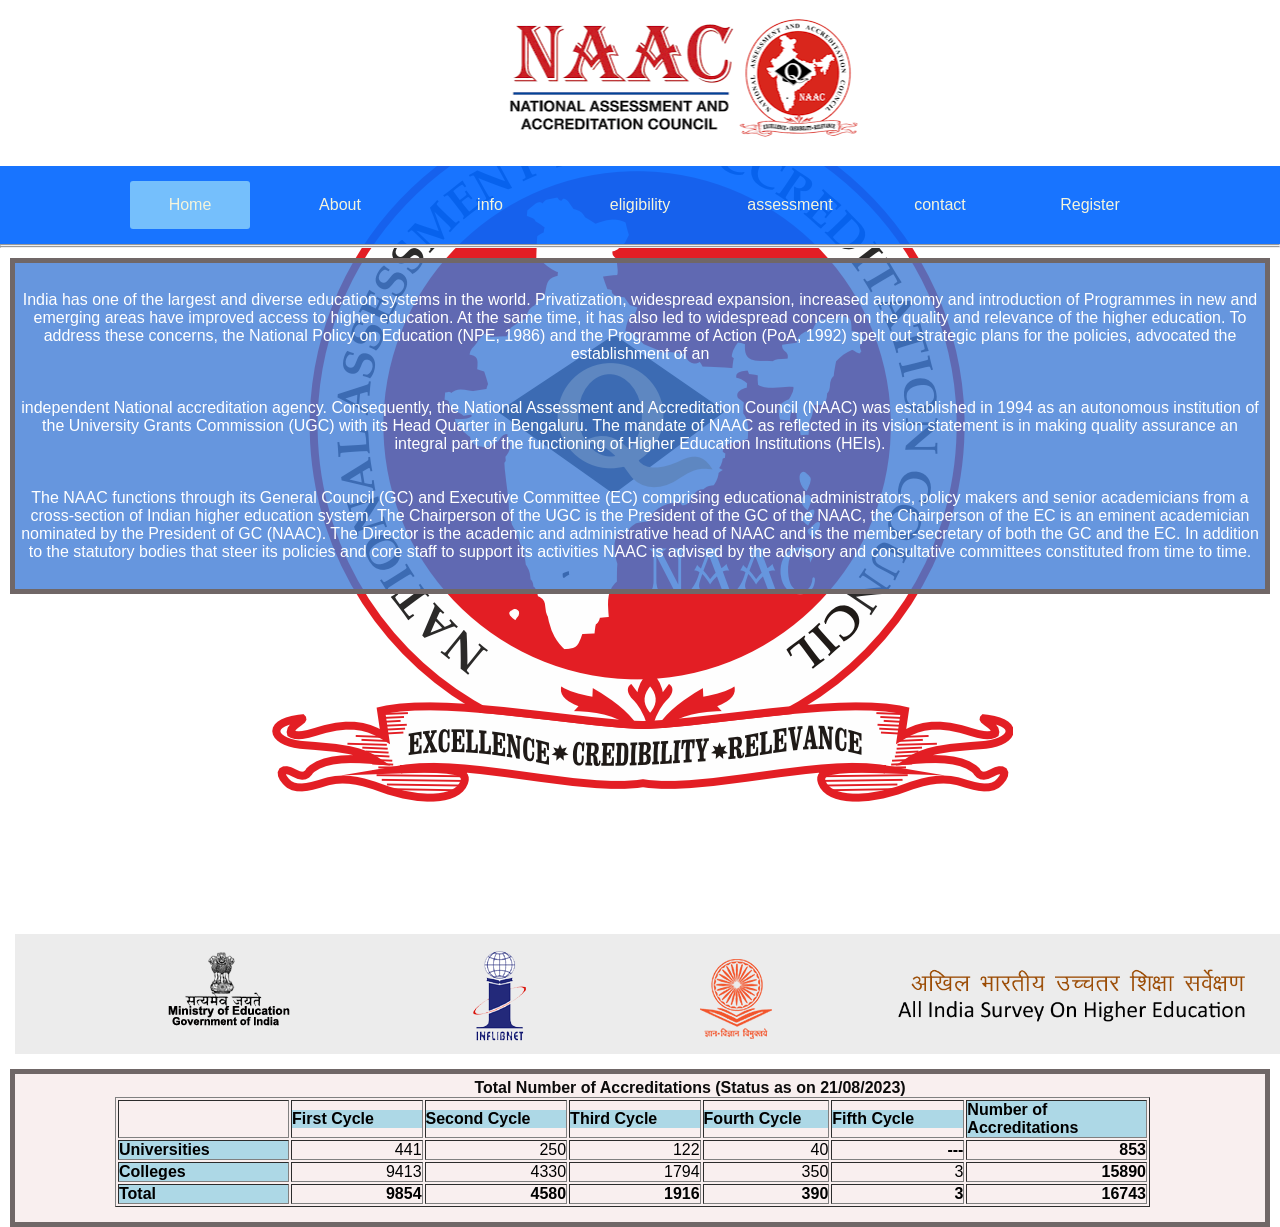
<file: index.html>
<html> 
    <head>
        <link rel="stylesheet" href="project2.css">
        <style>
            body
{
background-image: url(logo1.png);
height: 500px;
background-position:center;
background-repeat:no-repeat;
font-family:sans-serif;
background-attachment: fixed;
}
</style>
        
    </head>
    <body>
    <img src="img008.png" >
        <div class="menu-bar">



    <ul> 
        <li class="active"><a href="#">Home</a></li>
        <li><a href="about.html">About</a></li>
        <li><a href="vision.html">info</a></li>
        <li><a href="eligiblity.html">eligibility</a></li>
        <li><a href="assesment.html">assessment</a></li>
        <li><a href="contact.html">contact</a></li>
        <li><a href="register.html">Register</a></li>
    </ul>
    </div>
    <hr>
    <hr>
 <div class="box">
    <p>
        <br>

            India has one of the largest and diverse education systems in the world. Privatization, widespread expansion, increased autonomy and
        introduction of Programmes in new and emerging areas have improved access to higher education. At the same time, it has also led to
        widespread concern on the quality and relevance of the higher education. To address these concerns, the National Policy on Education
        (NPE, 1986) and the Programme of Action (PoA, 1992) spelt out strategic plans for the policies, advocated the establishment of an 
        <br>
        <br>
        <br>
            independent National accreditation agency. Consequently, the National Assessment and Accreditation Council (NAAC) was established 
        in 1994 as an autonomous institution of the University Grants Commission (UGC) with its Head Quarter in Bengaluru. The mandate of 
        NAAC as reflected in its vision statement is in making quality assurance an integral part of the functioning of Higher Education 
        Institutions (HEIs).
        <br>
        <br>
        <br>

              The NAAC functions through its General Council (GC) and Executive Committee (EC) comprising educational administrators, policy 
        makers and senior academicians from a cross-section of Indian higher education system. The Chairperson of the UGC is the President
        of the GC of the NAAC, the Chairperson of the EC is an eminent academician nominated by the President of GC (NAAC). The Director is
        the academic and administrative head of NAAC and is the member-secretary of both the GC and the EC. In addition to the statutory
        bodies that steer its policies and core staff to support its activities NAAC is advised by the advisory and consultative committees
        constituted from time to time.
        <br>
        <br>

    </p>
</div>
<center><iframe width="560" height="315" src="https://www.youtube.com/embed/olV2Cdc36f4?si=p3dTrVHt8axLinO1" title="YouTube video player" frameborder="0" allow="accelerometer; autoplay; clipboard-write; encrypted-media; gyroscope; picture-in-picture; web-share" allowfullscreen></iframe>
</center> 

<div class="bor">
<img src="img10.png">
</div>


<center>
<div class="table">
<p><strong><span>Total Number of Accreditations (Status as on 21/08/2023)</span></strong></p>
<p><strong><span></span></strong></p>
<table style="width: 90%;" border="1">
<tbody>
<tr>
<td width="108">
<p><strong> </strong></p>
</td>
<td width="83">
<p style="background-color: #add8e6;"><strong>First Cycle</strong></p>
</td>
<td width="90">
<p style="background-color: #add8e6;"><strong>Second Cycle</strong></p>
</td>
<td width="83">
<p style="background-color: #add8e6;"><strong>Third Cycle</strong></p>
</td>
<td width="80">
<p style="background-color: #add8e6;"><strong>Fourth Cycle</strong></p>
</td>
<td width="84">
<p style="background-color: #add8e6;"><strong>Fifth Cycle</strong></p>
</td>
<td width="110">
<p style="background-color: #add8e6;"><strong>Number of Accreditations</strong></p>
</td>
</tr>
<tr>
<td width="104">
<p style="background-color: #add8e6;"><strong>Universities</strong></p>
</td>
<td width="83"><center>
<p align="right" >441</p>
</center></td>
<td width="90">
<p align="right">250</p>
</td>
<td width="83">
<p align="right">122</p>
</td>
<td width="80">
<p align="right">40</p>
</td>
<td width="84">
<p align="right"><strong> ---</strong></p>
</td>
<td width="114">
<p align="right"><strong>853</strong></p>
</td>
</tr>
<tr>
<td width="104">
<p style="background-color: #add8e6;"><strong>Colleges</strong></p>
</td>
<td width="83">
<p align="right">9413</p>
</td>
<td width="90">
<p align="right">4330</p>
</td>
<td width="83">
<p align="right">1794</p>
</td>
<td width="80">
<p align="right">350</p>
</td>
<td width="84">
<p align="right">3</p>
</td>
<td width="114">
<p align="right"><strong>15890</strong></p>
</td>
</tr>
<tr>
<td width="104">
<p style="background-color: #add8e6;"><strong>Total</strong></p>
</td>
<td width="83">
<p align="right"><strong>9854</strong></p>
</td>
<td width="90">
<p align="right"><strong>4580</strong></p>
</td>
<td width="83">
<p align="right"><strong>1916</strong></p>
</td>
<td width="80">
<p align="right"><strong>390</strong></p>
</td>
<td width="84">
<p align="right"><strong>3</strong></p>
</td>
<td width="114">
<p align="right"><strong>16743</strong></p>
</td>
</tr>
</center>
</tbody>
</table>
</div>
</body>
</html>
</file>
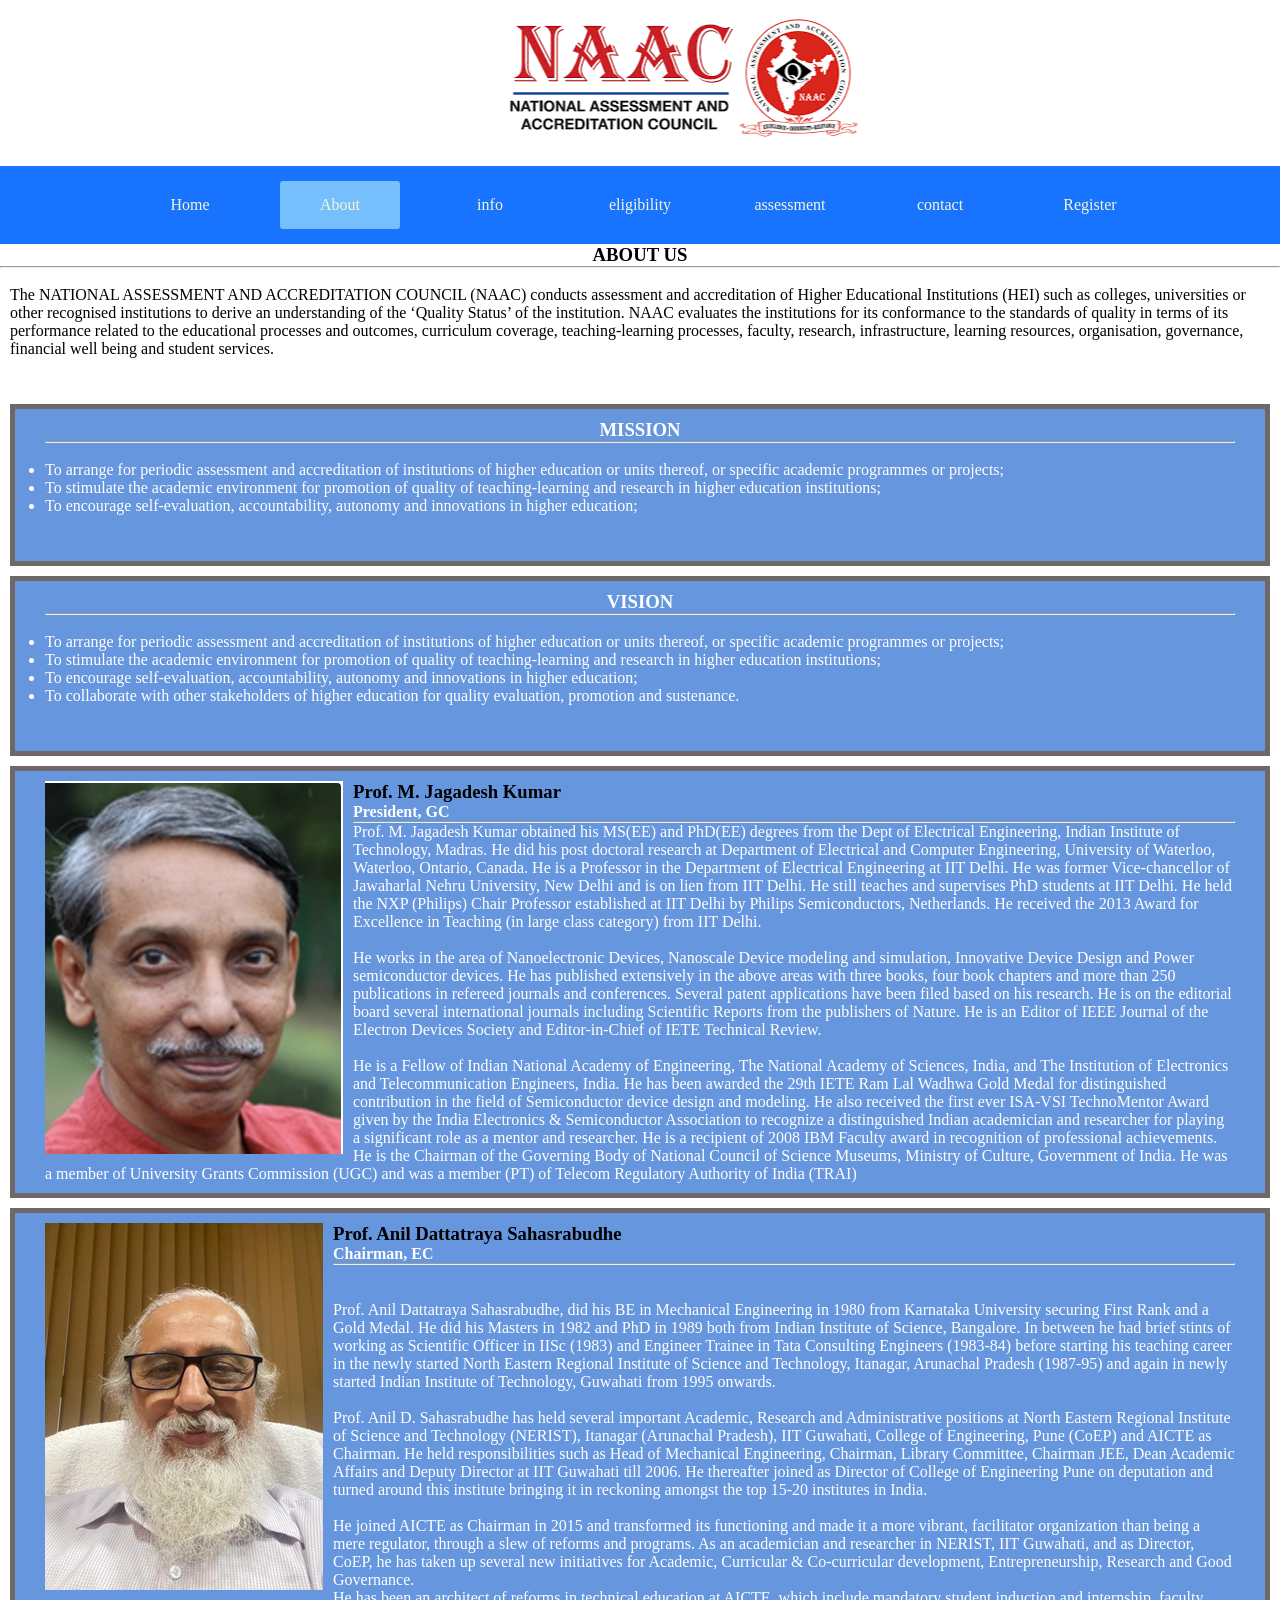
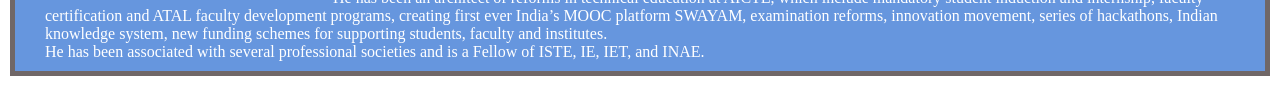
<file: about.html>
<html> 
    <head>
        <link rel="stylesheet" href="project2.css">
        
    </head>
    <body>
    <img src="img008.png" >
        <div class="menu-bar">



    <ul> 
        <li><a href="project2.html">Home</a></li>
        <li class="active"><a href="#">About</a></li>
        <li><a href="vision.html">info</a></li>
        <li><a href="eligiblity.html">eligibility</a></li>
        <li><a href="assesment.html">assessment</a></li>
        <li><a href="contact.html">contact</a></li>
        <li><a href="register.html">Register</a></li>
    </ul>
    </div>
    <center>
    <h3>ABOUT US</h3></center>
    <hr>
    <br>
    <p style="padding-left: 10px;">The NATIONAL ASSESSMENT AND ACCREDITATION COUNCIL (NAAC) conducts assessment and accreditation of Higher Educational Institutions (HEI) such as colleges, universities or other
        recognised institutions to derive an understanding of the ‘Quality Status’ of the institution. NAAC evaluates the institutions for its conformance to the standards of quality 
        in terms of its performance related to the educational processes and outcomes, curriculum coverage, teaching-learning processes, faculty, research, infrastructure,
        learning resources, organisation, governance, financial well being and student services.</p>
<br><br>

<div class="box2">
        <center>
                    <h3>MISSION</h3>
        </center>
                           
        <hr>
    <br>
    <ul>
        <li>To arrange for periodic assessment and accreditation of institutions of higher education or units thereof, or specific academic programmes or projects;</li>
        <li>To stimulate the academic environment for promotion of quality of teaching-learning and research in higher education institutions;</li>
        <li>To encourage self-evaluation, accountability, autonomy and innovations in higher education;</li>
    </ul>
    <br>
    <br>
    </div>
    <div class="box2">
    <center>

        <h3>VISION</h3>
    </center>
    <hr>
    <br>
    <ul>

        <li>To arrange for periodic assessment and accreditation of institutions of higher education or units thereof, or specific academic programmes or projects;</li>
<li>To stimulate the academic environment for promotion of quality of teaching-learning and research in higher education institutions;</li>
<li>To encourage self-evaluation, accountability, autonomy and innovations in higher education;</li>
<li>To collaborate with other stakeholders of higher education for quality evaluation, promotion and sustenance.</li>
    </ul>
    <br>
    <br>
    </div>
    <div class="box2">
        
    <img src="img11.png" style="float:left;margin-right: 10px;"/>
<h3 style="color: black;">Prof. M. Jagadesh Kumar</h3>
<strong>President, GC</strong>


<hr>
<p>
Prof. M. Jagadesh Kumar obtained his MS(EE) and PhD(EE) degrees from the Dept of Electrical Engineering, Indian Institute of Technology, Madras. He did his post doctoral research at Department of Electrical and Computer Engineering, University of Waterloo, Waterloo, Ontario, Canada. He is a Professor in the Department of Electrical Engineering at IIT Delhi.

He was former Vice-chancellor of Jawaharlal Nehru University, New Delhi and is on lien from IIT Delhi. He still teaches and supervises PhD students at IIT Delhi. He held the NXP (Philips) Chair Professor established at IIT Delhi by Philips Semiconductors, Netherlands. He received the 2013 Award for Excellence in Teaching (in large class category) from IIT Delhi.</p>

<br>
<p>He works in the area of Nanoelectronic Devices, Nanoscale Device modeling and simulation, Innovative Device Design and Power semiconductor devices. He has published extensively in the above areas with three books, four book chapters and more than 250 publications in refereed journals and conferences. Several patent applications have been filed based on his research.

He is on the editorial board several international journals including Scientific Reports from the publishers of Nature. He is an Editor of IEEE Journal of the Electron Devices Society and Editor-in-Chief of IETE Technical Review. </p>
<br>
<p>He is a Fellow of Indian National Academy of Engineering, The National Academy of Sciences, India, and The Institution of Electronics and Telecommunication Engineers, India. He has been awarded the 29th IETE Ram Lal Wadhwa Gold Medal for distinguished contribution in the field of Semiconductor device design and modeling. He also received the first ever ISA-VSI TechnoMentor Award given by the India Electronics & Semiconductor Association to recognize a distinguished Indian academician and researcher for playing a significant role as a mentor and researcher. He is a recipient of 2008 IBM Faculty award in recognition of professional achievements.

He is the Chairman of the Governing Body of National Council of Science Museums, Ministry of Culture, Government of India. He was a member of University Grants Commission (UGC) and was a member (PT) of Telecom Regulatory Authority of India (TRAI)
</p>
</div>
<div class="box2">
        <img src="img12.png"style="float:left;margin-right: 10px;"/>
        <h3 style="color: black;">Prof. Anil Dattatraya Sahasrabudhe</h3>
        <strong>Chairman, EC</strong>
  <hr>
    <br>
    <br>
        <p>Prof. Anil Dattatraya Sahasrabudhe, did his BE in Mechanical Engineering in 1980 from Karnataka University securing First Rank and a Gold Medal. He did his Masters in 1982 and PhD in 1989 both from Indian Institute of Science, Bangalore. In between he had brief stints of working as Scientific Officer in IISc (1983) and Engineer Trainee in Tata Consulting Engineers (1983-84) before starting his teaching career in the newly started North Eastern Regional Institute of Science and Technology, Itanagar, Arunachal Pradesh (1987-95) and again in newly started Indian Institute of Technology, Guwahati from 1995 onwards.</p>

<br>        <p>Prof. Anil D. Sahasrabudhe has held several important Academic, Research and Administrative positions at North Eastern Regional Institute of Science and Technology (NERIST), Itanagar (Arunachal Pradesh), IIT Guwahati, College of Engineering, Pune (CoEP) and AICTE as Chairman. He held responsibilities such as Head of Mechanical Engineering, Chairman, Library Committee, Chairman JEE, Dean Academic Affairs and Deputy Director at IIT Guwahati till 2006. He thereafter joined as Director of College of Engineering Pune on deputation and turned around this institute bringing it in reckoning amongst the top 15-20 institutes in India.</p>
<br> <p>He joined AICTE as Chairman in 2015 and transformed its functioning and made it a more vibrant, facilitator organization than being a mere regulator, through a slew of reforms and programs. As an academician and researcher in NERIST, IIT Guwahati, and as Director, CoEP, he has taken up several new initiatives for Academic, Curricular & Co-curricular development, Entrepreneurship, Research and Good Governance. </p> <p> He has been an architect of reforms in technical education at AICTE, which include mandatory student induction and internship, faculty certification and ATAL faculty development programs, creating first ever India’s MOOC platform SWAYAM, examination reforms, innovation movement, series of hackathons, Indian knowledge system, new funding schemes for supporting students, faculty and institutes.

  <br>  He has been associated with several professional societies and is a Fellow of ISTE, IE, IET, and INAE.</p>
        </p>
</div>
    </body>
    </html>
</file>
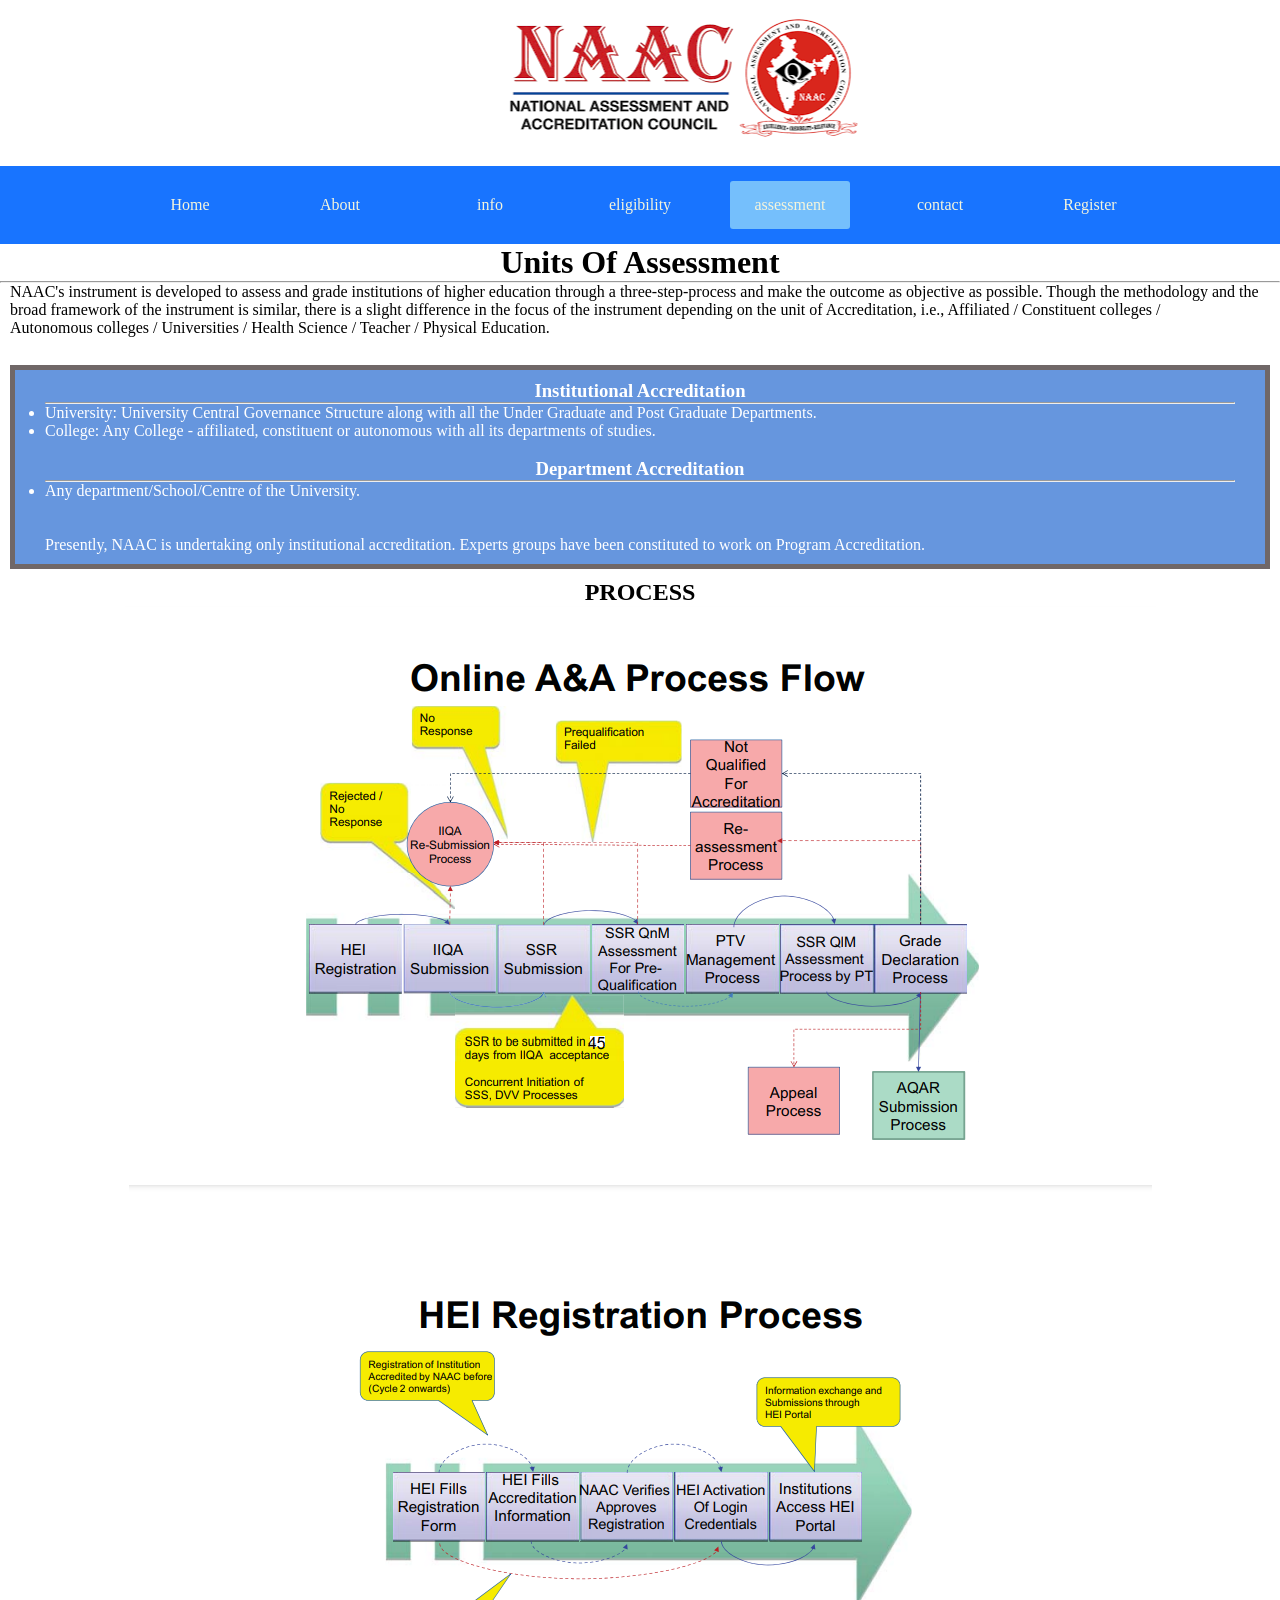
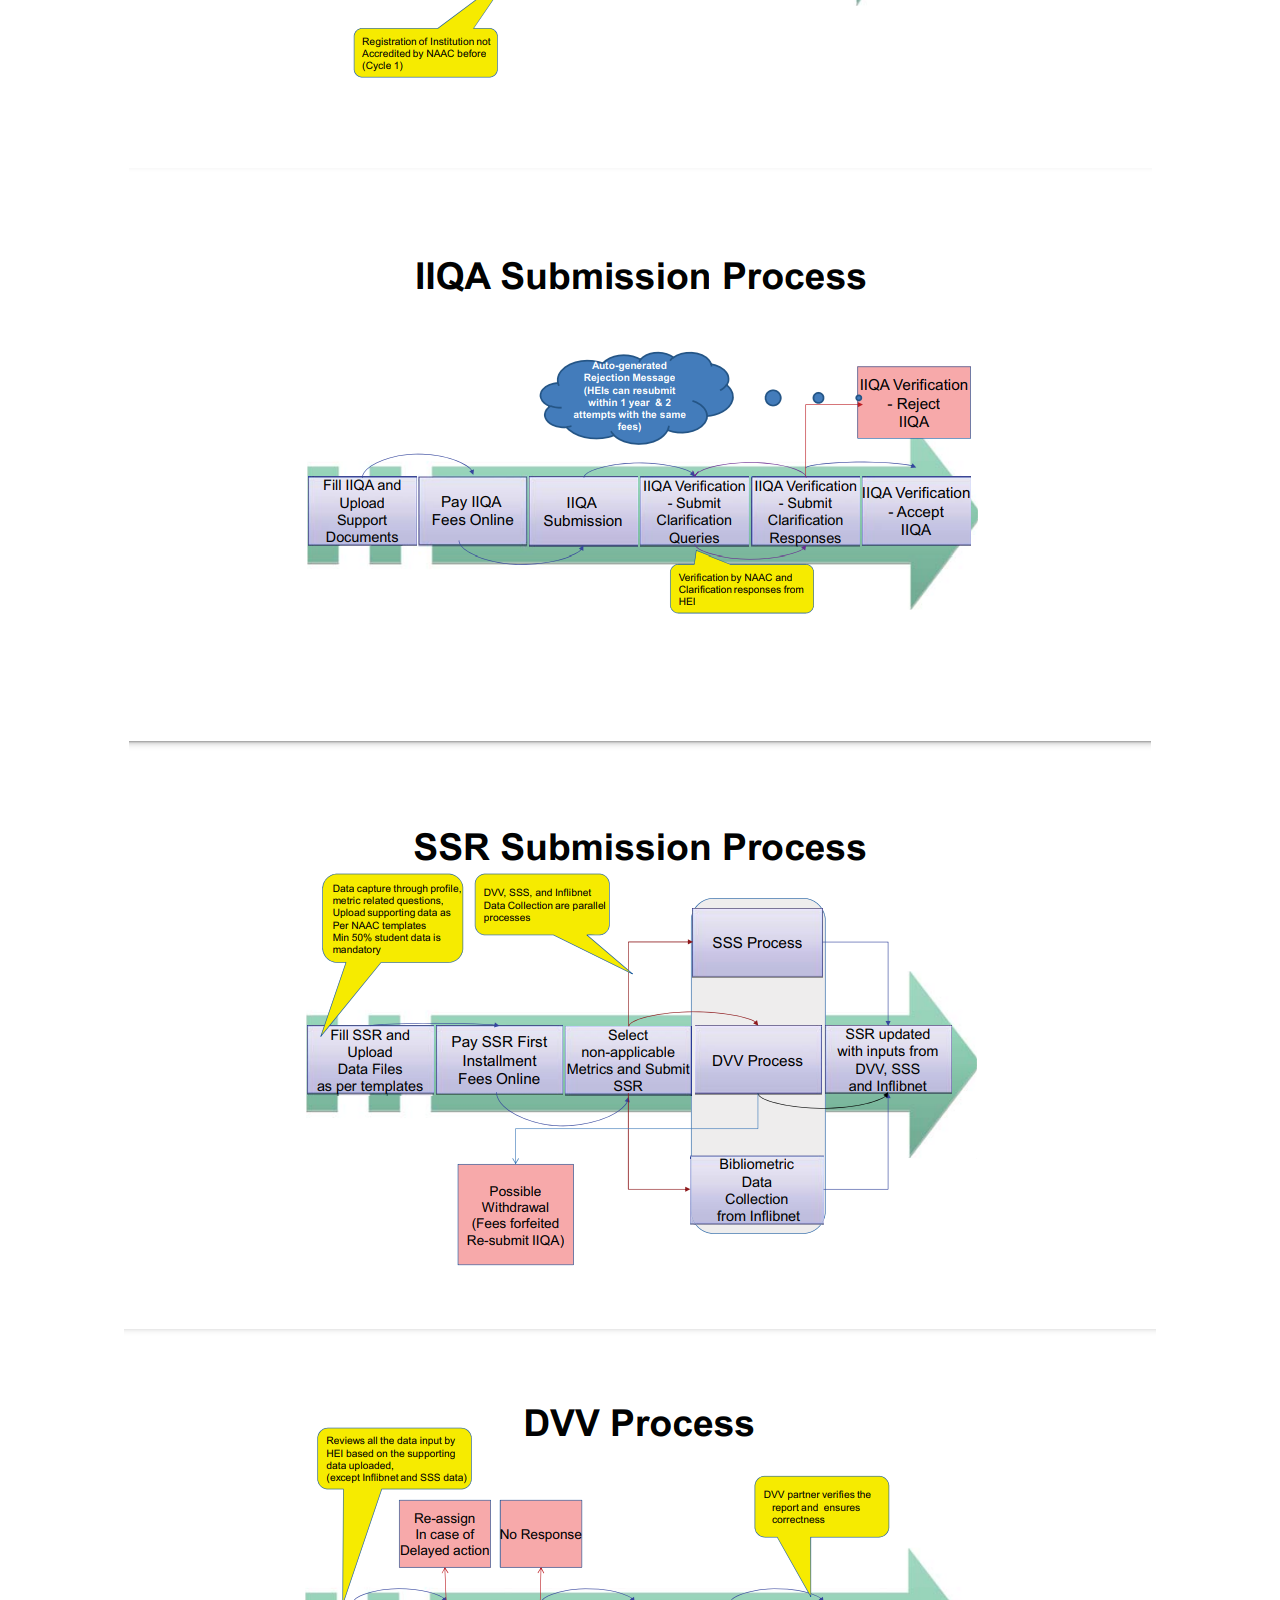
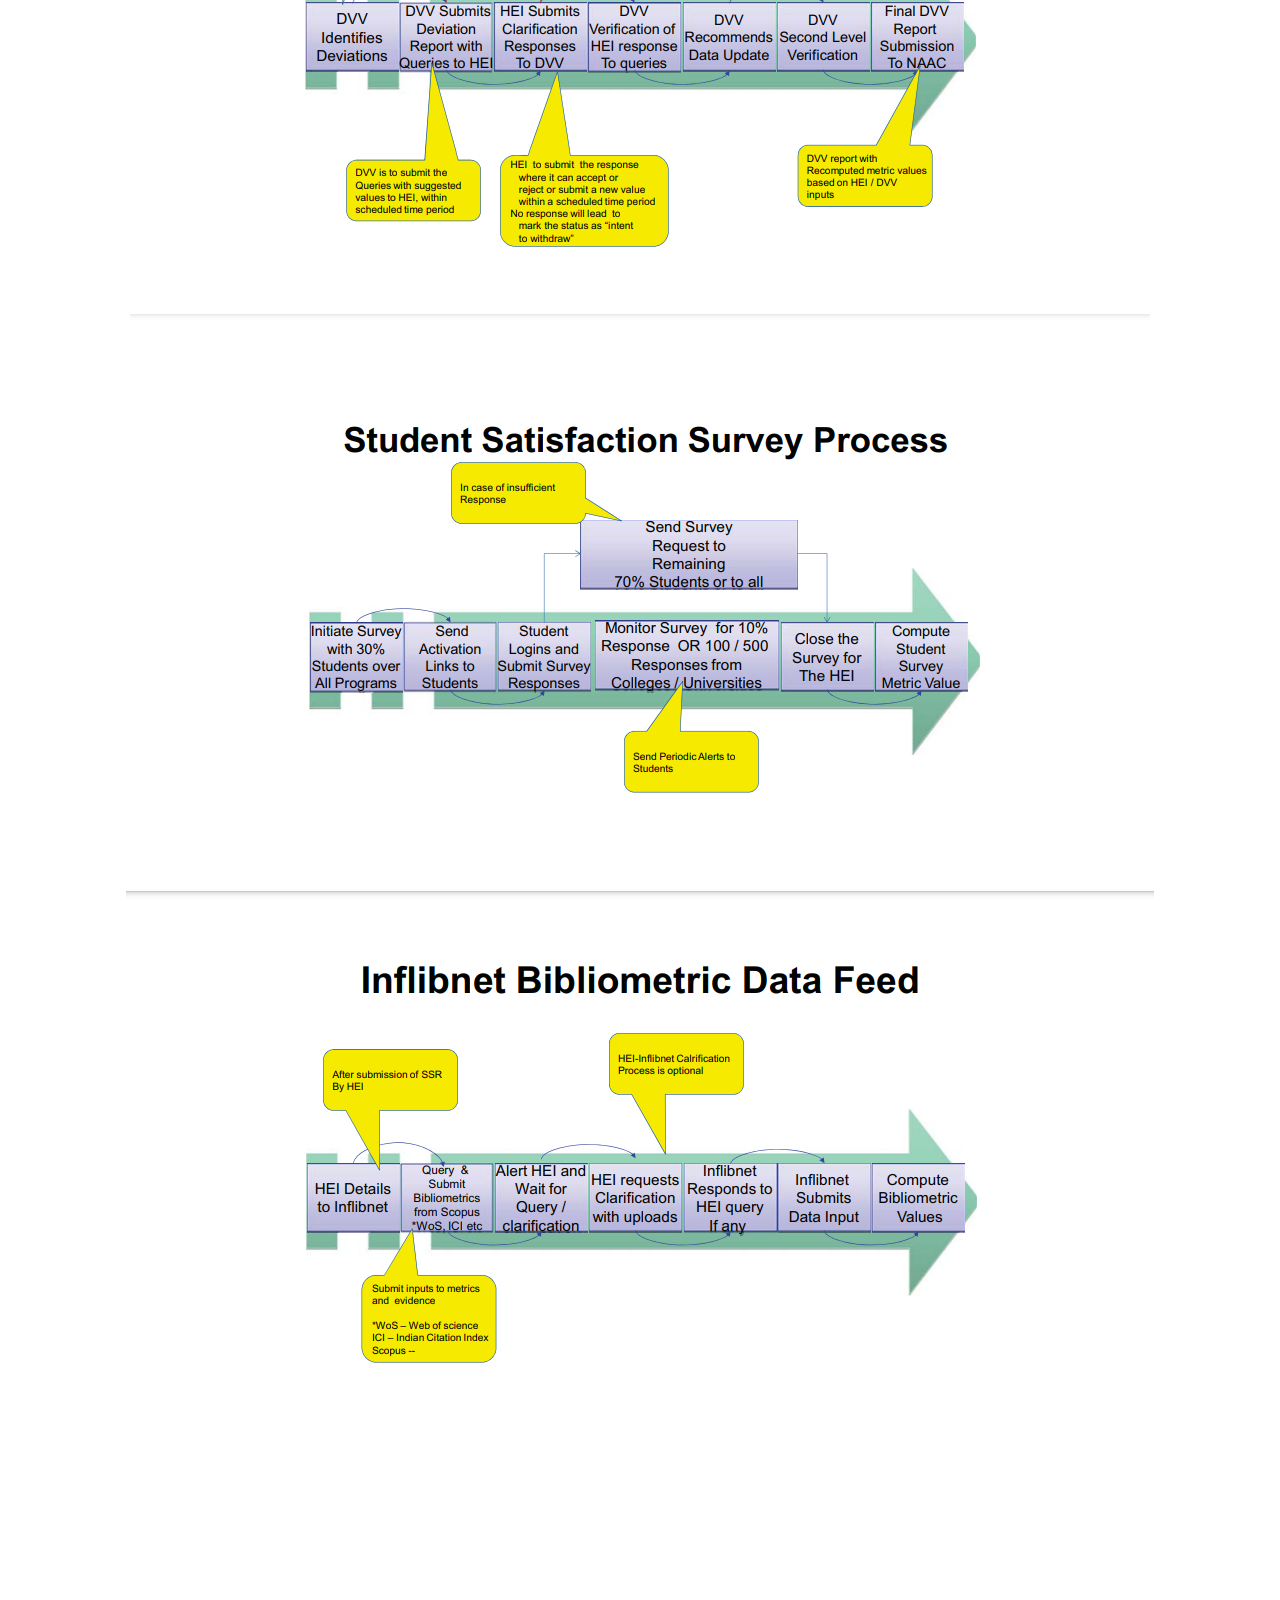
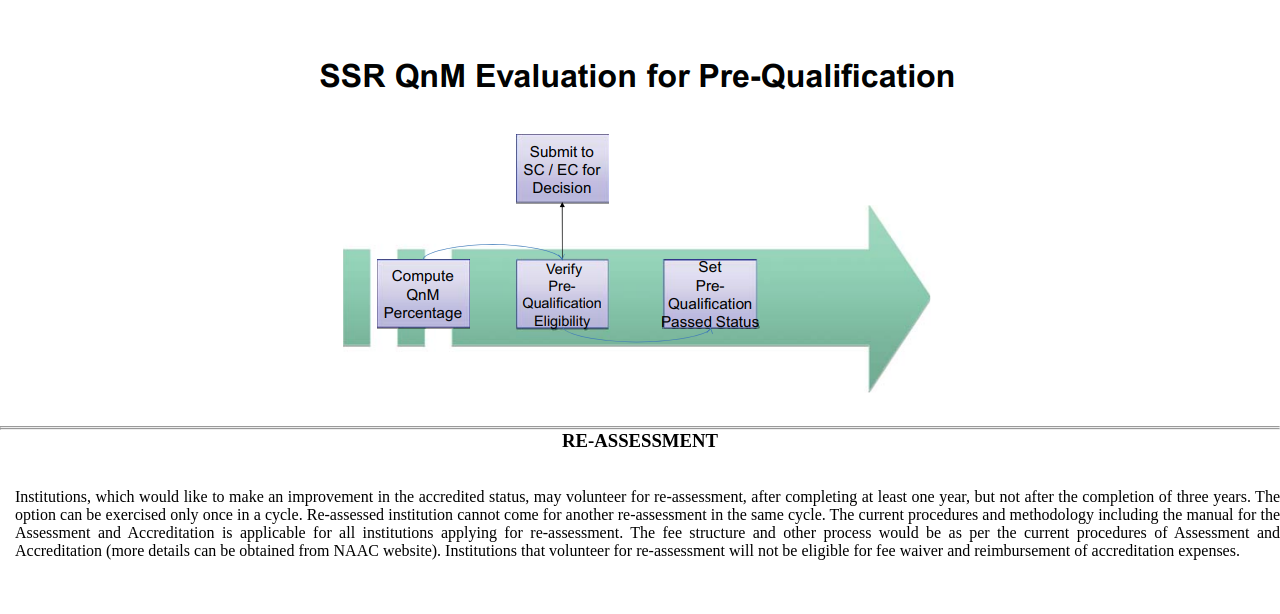
<file: assesment.html>
<html> 
    <head>
        <link rel="stylesheet" href="project2.css">
        
    </head>
    <body>
    <img src="img008.png" >
        <div class="menu-bar">



    <ul> 
        <li><a href="project2.html">Home</a></li>
        <li><a href="about.html">About</a></li>
        <li><a href="vision.html">info</a></li>
        <li ><a href="eligiblity.html">eligibility</a></li>
        <li class="active"><a href="#">assessment</a></li>
        <li><a href="contact.html">contact</a></li>
        <li><a href="register.html">Register</a></li>
    </ul>
    </div>
    <body>
        <center>
        <h1>Units Of Assessment</h1></center>
        <hr>
        <p style="padding-left: 10px;">NAAC's instrument is developed to&nbsp;assess and grade institutions of higher&nbsp;education through a three-step-process&nbsp;and make the outcome as objective as&nbsp;possible. Though the methodology and&nbsp;the broad framework of the instrument is&nbsp;similar, there is a slight difference in the&nbsp;focus of the instrument depending on the&nbsp;unit of Accreditation, i.e., Affiliated /&nbsp;Constituent colleges / Autonomous&nbsp;colleges / Universities / Health Science / Teacher / Physical Education.
        </p>
        <br>

        <div class="box2">
       <center> <h3>Institutional Accreditation</h3></center>
       <hr>
     
        <ul>
            <li>University: University Central Governance Structure along with all the Under Graduate and Post Graduate Departments.</li>
            <li>College: Any College - affiliated, constituent or autonomous with all its departments of studies.</li>
            </ul>
     <br>
     <center><h3>Department Accreditation</h3></center>
     <hr>
     <ul>
        <li>Any department/School/Centre of the University.</li>
        </ul>
        <br><br>
        <p>Presently, NAAC is undertaking only institutional accreditation. Experts groups have been constituted to work on Program Accreditation.</p>
            </div>
            <center> <h2>PROCESS </h2></center>
            <center><img src="Screenshot (23).png" alt=""></center>
            <center><img src="Screenshot (24).png" alt=""></center>
            <center><img src="Screenshot (25).png" alt=""></center>
            <center><img src="Screenshot (26).png" alt=""></center>
            <center><img src="Screenshot (27).png" alt=""></center>
            <center><img src="Screenshot (28).png" alt=""></center>
            <center><img src="Screenshot (29).png" alt=""></center>
            <center><img src="Screenshot (30).png" alt=""></center>
            <hr>
            <hr>

            <center><h3>RE-ASSESSMENT</h3></center>
            <br><br>
            <p style="text-align: justify;padding-left: 15px;">Institutions, which would like to make an improvement in the accredited status, may volunteer for re-assessment, after completing at least one year, but not after the completion of three years. The option can be exercised only once in a cycle. Re-assessed institution cannot come for another re-assessment in the same cycle. The current procedures and methodology including the manual for the Assessment and Accreditation is applicable for all institutions applying for re-assessment. The fee structure and other process would be as per the current procedures of Assessment and Accreditation (more details can be obtained from NAAC website). Institutions that volunteer for re-assessment will not be eligible for fee waiver and reimbursement of accreditation expenses.</p>
<br><br><br>
        </body>
</file>
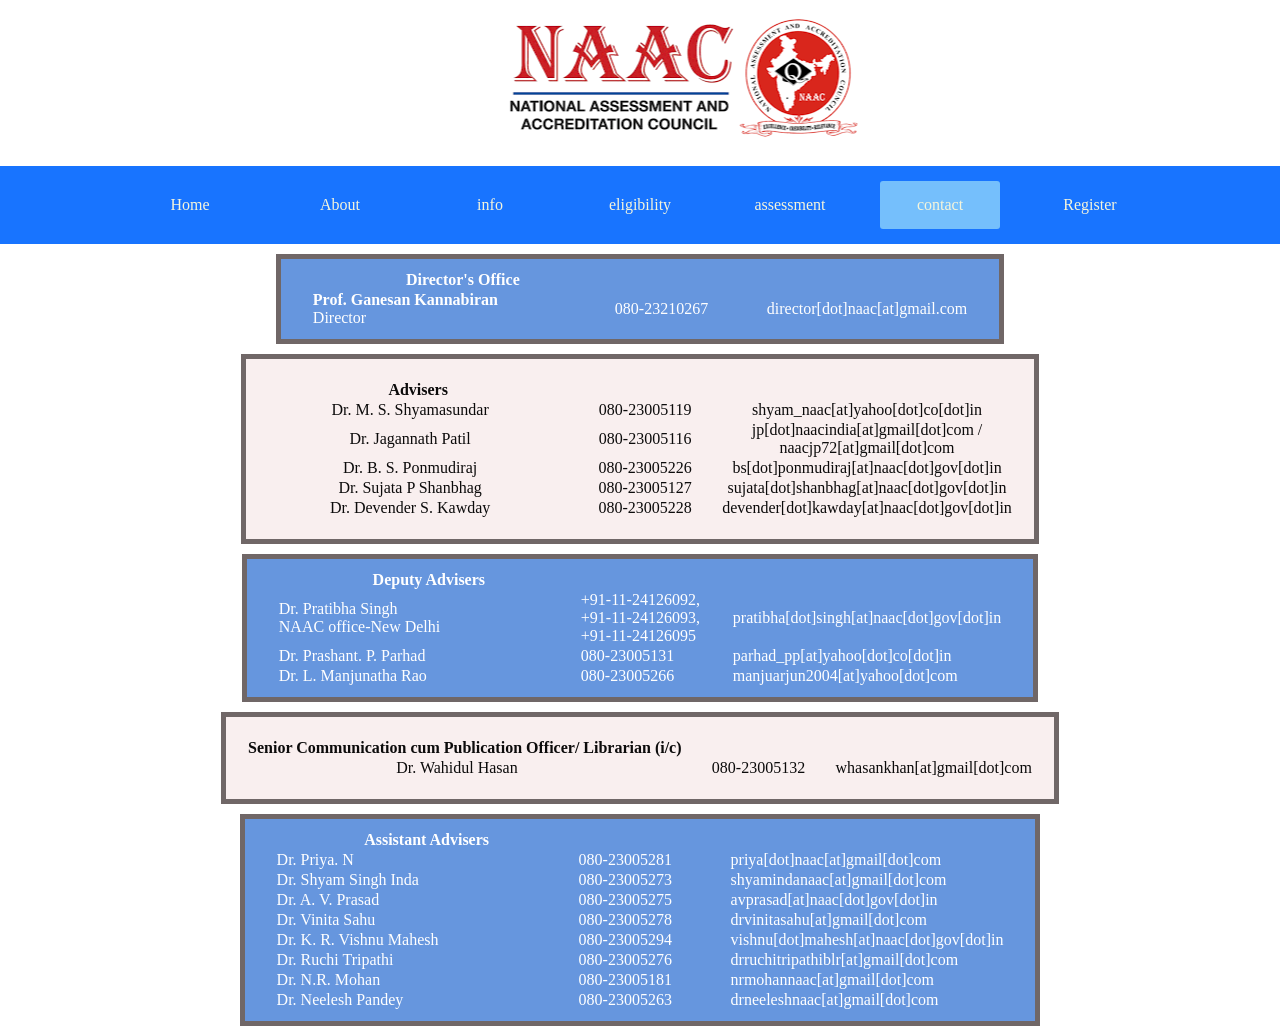
<file: contact.html>
<html> 
    <head>
        <link rel="stylesheet" href="project2.css">
        
    </head>
    <body>
    <img src="img008.png" >
        <div class="menu-bar">



    <ul> 
        <li><a href="project2.html">Home</a></li>
        <li><a href="about.html">About</a></li>
        <li><a href="vision.html">info</a></li>
        <li ><a href="eligiblity.html">eligibility</a></li>
        <li ><a href="assesment.html">assessment</a></li>
        <li class="active"><a href="#">contact</a></li>
        <li><a href="register.html">Register</a></li>
    </ul>
    </div>



<center>
<table class="table2">
    <thead>
    <tr>
    <th colspan="2" style="width: 300px;">
    <h4 ><strong>Director's Office</strong></Director></h4>
    </th>
    <th style="width: 150px;"><i aria-hidden="false"></i></th>
    <th style="width: 150px;"><i  aria-hidden="false"></i></th>
    </tr>
    </thead>
    <tbody>
    <tr>
    <td style="text-align: justify;"><strong>Prof. Ganesan Kannabiran</strong><br>Director</td>
    <td>&nbsp;</td>
    <td>080-23210267</td>
    <td>
    <p>director[dot]naac[at]gmail.com</p>
    </td>
    </tr>
    <!--
    <tr>
    <td>&nbsp;</td>
    <td>Mrs. Mangala<br />PS to Director</td>
    <td>080-23005112</td>
    <td>mangala67naac[at]gmail[dot]com</td>
    </tr>
    <tr>
    <td>&nbsp;</td>
    <td>Mr. Hari. P<br />Attendant</td>
    <td>080-23005115</td>
    <td>haripnaac[at]rediffmail[dot]com</td>
    </tr>
    --></tbody>
</center>


    
        <table class="table" style="columns: 12;padding: 20;margin: top 20px;border: radius 5px; ;">
        <thead>
        <tr>
        <th colspan="2" style="width: 300px;">
        <h4 class="staffHead">Advisers</h4>
        </th>
        <th style="width: 150px;"><i class="fa fa-phone" aria-hidden="true"></i></th>
        <th style="width: 150px;"><i class="fa fa-envelope" aria-hidden="true"></i></th>
        </tr>
        </thead>
        <tbody>
        <tr>
        <td>Dr. M. S. Shyamasundar</td>
        <td>&nbsp;</td>
        <td>080-23005119</td>
        <td>shyam_naac[at]yahoo[dot]co[dot]in</td>
        </tr>
        <tr>
        <td>Dr. Jagannath Patil</td>
        <td>&nbsp;</td>
        <td>080-23005116</td>
        <td>jp[dot]naacindia[at]gmail[dot]com /<br>naacjp72[at]gmail[dot]com</td>
        </tr>
        <tr>
        <td>Dr. B. S. Ponmudiraj</td>
        <td>&nbsp;</td>
        <td>080-23005226</td>
        <td>bs[dot]ponmudiraj[at]naac[dot]gov[dot]in</td>
        </tr>
        <tr>
        <td>Dr. Sujata P Shanbhag</td>
        <td>&nbsp;&nbsp;</td>
        <td>080-23005127</td>
        <td>sujata[dot]shanbhag[at]naac[dot]gov[dot]in</td>
        </tr>
        <tr>
        <td>Dr. Devender S. Kawday</td>
        <td></td>
        <td>080-23005228</td>
        <td>devender[dot]kawday[at]naac[dot]gov[dot]in</td>
        </tr>
        <!--
        <tr>
        <td></td>
        <td>Mr. Gude Chalapathi <br />Semi Professional Asst.</td>
        <td>080-23005158</td>
        <td>chalapathi[dot]naac[at]gmail[dot]com</td>
        </tr>
        --></tbody>
        </table>
      
        <table class="table2">
            <thead>
            <tr>
            <th colspan="2" style="width: 300px;">
            <h4 class="staffHead">Deputy Advisers</h4>
            </th>
            <th style="width: 150px;"><i aria-hidden="true"></i></th>
            <th style="width: 150px;">&nbsp;&nbsp;&nbsp;<i aria-hidden="true"></i></th>
            </tr>
            </thead>
            <tbody>
            <tr>
            <td>Dr. Pratibha Singh <br> NAAC office-New Delhi</td>
            <td>&nbsp;</td>
            <td>+91-11-24126092,<br>+91-11-24126093,<br>+91-11-24126095</td>
            <td>pratibha[dot]singh[at]naac[dot]gov[dot]in</td>
            </tr>
            <tr>
            <td>Dr. Prashant. P. Parhad</td>
            <td>&nbsp;</td>
            <td>080-23005131</td>
            <td>parhad_pp[at]yahoo[dot]co[dot]in</td>
            </tr>
            <tr>
            <td>Dr. L. Manjunatha Rao</td>
            <td></td>
            <td>080-23005266</td>
            <td>manjuarjun2004[at]yahoo[dot]com</td>
            </tr>
            </tbody>
            </table>
            <table class="table" style="columns: 12;padding: 20;margin: top 20px;border: radius 5px; ;">
                <thead>
                <tr>
                <th colspan="2">
                <h4 class="staffHead">Senior Communication cum Publication Officer/ Librarian (i/c)</h4>
                </th>
                <th style="width: 150px;"><i class="fa fa-phone" aria-hidden="true"></i></th>
                <th style="width: 150px;"><i class="fa fa-envelope" aria-hidden="true"></i></th>
                </tr>
                </thead>
                <tbody>
                <tr>
                <td>Dr. Wahidul Hasan</td>
                <td>&nbsp;</td>
                <td>080-23005132</td>
                <td>whasankhan[at]gmail[dot]com</td>
                </tr>
                <!--
                <tr>
                <td>&nbsp;</td>
                <td>Mr. Prashantha. B. S <br /> Assistant librarian</td>
                <td>080-23005150</td>
                <td>prashanthbs[dot]083[at]gmail[dot]com</td>
                </tr>
                --></tbody>
                </table>
                <table class="table2">
                    <thead>
                    <tr>
                    <th colspan="2" style="width: 300px;">
                    <h4 class="staffHead">Assistant Advisers</h4>
                    </th>
                    <th style="width: 150px;"><i aria-hidden="true"></i></th>
                    <th style="width: 150px;"><i aria-hidden="true"></i></th>
                    </tr>
                    </thead>
                    <tbody>
                    <tr>
                    <td>Dr. Priya. N</td>
                    <td>&nbsp;</td>
                    <td>080-23005281</td>
                    <td>priya[dot]naac[at]gmail[dot]com</td>
                    </tr>
                    <tr>
                    <td>Dr. Shyam Singh Inda</td>
                    <td>&nbsp;</td>
                    <td>080-23005273</td>
                    <td>shyamindanaac[at]gmail[dot]com</td>
                    </tr>
                    <!--
                    <tr>
                    <td>&nbsp;</td>
                    <td>Mrs Geetha Pujar Asst. FLO</td>
                    <td>080-23005193</td>
                    <td>sangeethapujar[at]gmail[dot]com</td>
                    </tr>
                    
                    <tr>
                    <td>&nbsp;</td>
                    <td>Mr. Shashidhar M.J.<br />Semi Professional Asst.</td>
                    <td>080-23005192</td>
                    <td>shashi[dot]mj14[at]gmail[dot]com</td>
                    </tr>
                    <tr>
                    <td>&nbsp;</td>
                    <td>Mrs. Rekha. G <br />Semi Professional Asst.</td>
                    <td>080-23005142</td>
                    <td>rekha[dot]naac[at]gmail[dot]com</td>
                    </tr>
                    -->
                    <tr>
                    <td>Dr. A. V. Prasad</td>
                    <td>&nbsp;</td>
                    <td>080-23005275</td>
                    <td>avprasad[at]naac[dot]gov[dot]in</td>
                    </tr>
                    <tr>
                    <td>Dr. Vinita Sahu</td>
                    <td>&nbsp;</td>
                    <td>080-23005278</td>
                    <td>drvinitasahu[at]gmail[dot]com</td>
                    </tr>
                    <tr>
                    <td>Dr. K. R. Vishnu Mahesh</td>
                    <td>&nbsp;</td>
                    <td>080-23005294</td>
                    <td>vishnu[dot]mahesh[at]naac[dot]gov[dot]in</td>
                    </tr>
                    <tr>
                    <td>Dr. Ruchi Tripathi</td>
                    <td>&nbsp;</td>
                    <td>080-23005276</td>
                    <td>drruchitripathiblr[at]gmail[dot]com</td>
                    </tr>
                    <!--
                    <tr>
                    <td></td>
                    <td>2. Mrs. Pushpa. N<br />Semi Professional Asst.</td>
                    <td>080-23005188</td>
                    <td>pushpa1772[at]gmail[dot]com</td>
                    </tr>
                    -->
                    <tr>
                    <td>Dr. N.R. Mohan</td>
                    <td>&nbsp;</td>
                    <td>080-23005181</td>
                    <td>nrmohannaac[at]gmail[dot]com</td>
                    </tr>
                    <tr>
                    <td>Dr. Neelesh Pandey</td>
                    <td>&nbsp;</td>
                    <td>080-23005263</td>
                    <td>drneeleshnaac[at]gmail[dot]com</td>
                    </tr>
                    </tbody>
                    </table>
    </table>
</file>
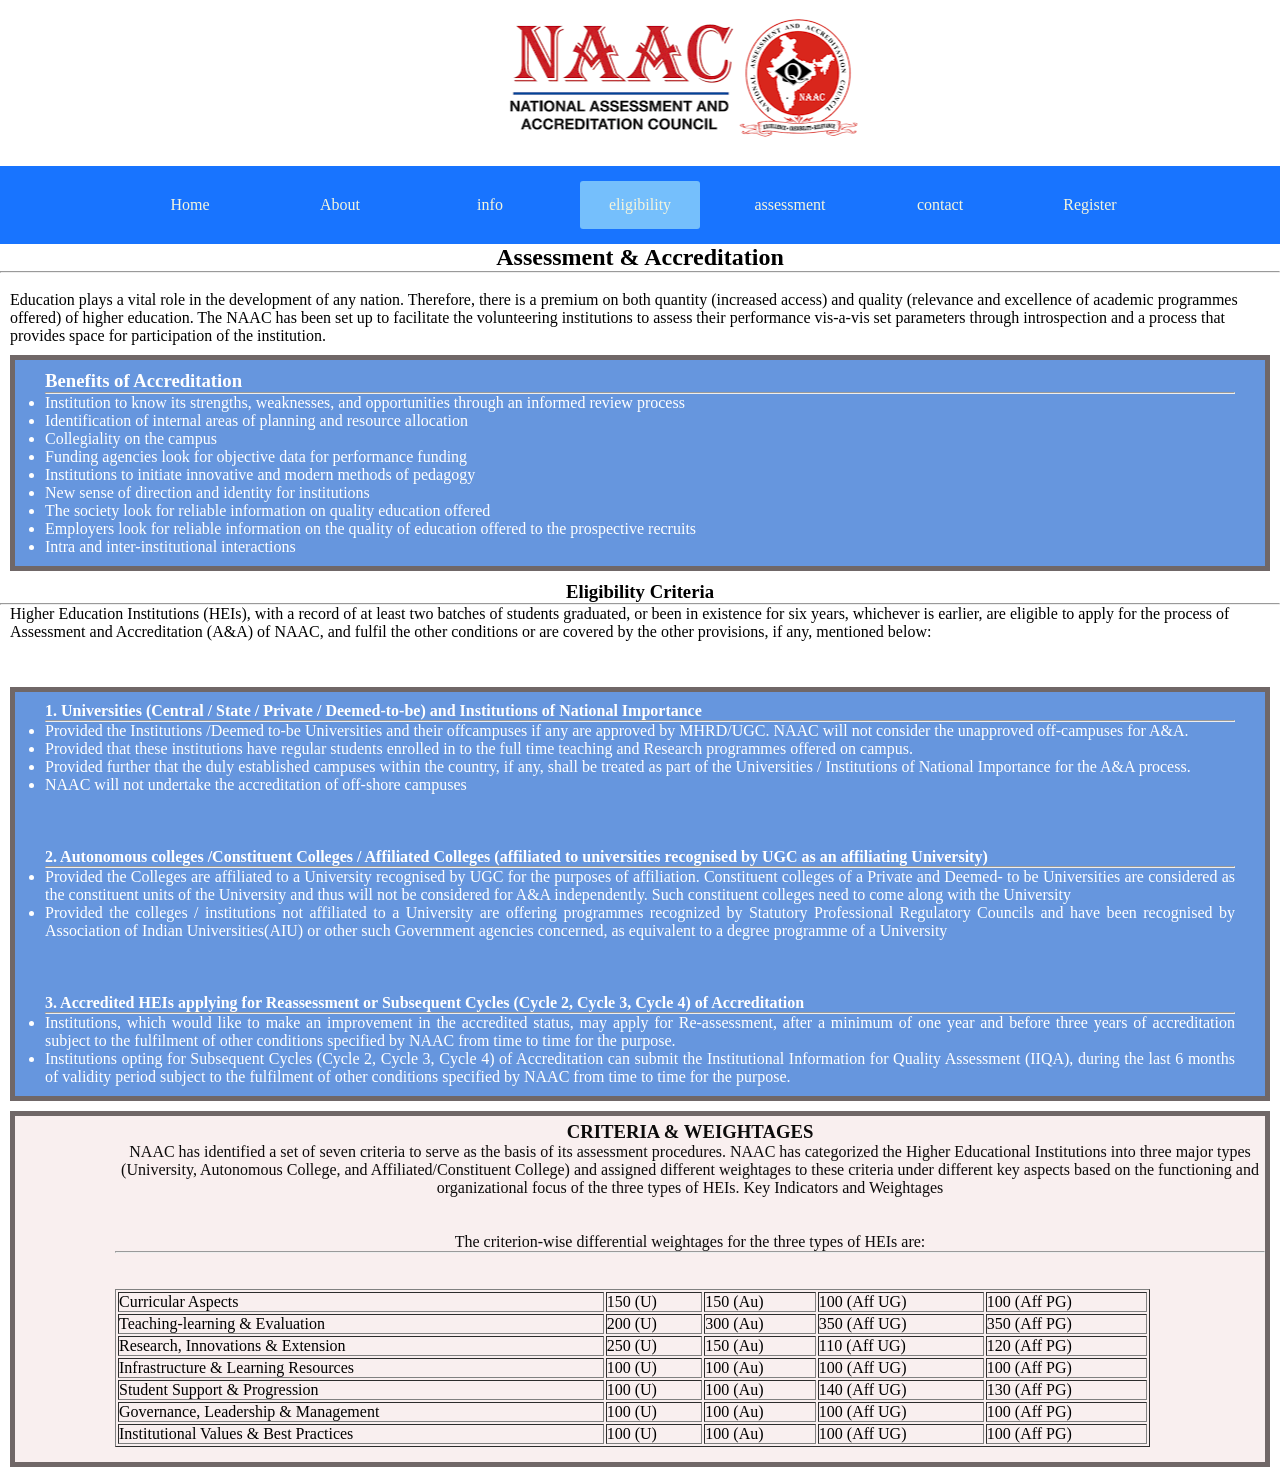
<file: eligiblity.html>
<html> 
    <head>
        <link rel="stylesheet" href="project2.css">
        
    </head>
    <body>
    <img src="img008.png" >
        <div class="menu-bar">



    <ul> 
        <li><a href="project2.html">Home</a></li>
        <li><a href="about.html">About</a></li>
        <li><a href="vision.html">info</a></li>
        <li  class="active"><a href="#">eligibility</a></li>
        <li><a href="assesment.html">assessment</a></li>
        <li><a href="contact.html">contact</a></li>
        <li><a href="register.html">Register</a></li>
    </ul>
    </div>
    <body>
       
        <center>
        <h2 itemprop="headline">
			Assessment &amp; Accreditation		</h2>
        <hr>
        </center>
    <br>
        <p style="padding-left: 10px;">Education plays a vital role in the development of any nation. Therefore, there is a premium on both quantity&nbsp;(increased access) and quality (relevance and excellence of academic programmes offered) of higher education. The&nbsp;NAAC has been set up to facilitate the volunteering institutions to assess their performance vis-a-vis set parameters&nbsp;through introspection and a process that provides space for participation of the institution.</p>
    <div class="box2">
        <h3>Benefits of Accreditation</h3>
        <hr>
    <ul>
        <li>Institution to know its strengths, weaknesses, and opportunities through an informed review process</li>
        <li>Identification of internal areas of planning and resource allocation</li>
        <li>Collegiality on the campus</li>
        <li>Funding agencies look for objective data for performance funding</li>
        <li>Institutions to initiate innovative and modern methods of pedagogy</li>
        <li>New sense of direction and identity for institutions</li>
        <li>The society look for reliable information on quality education offered</li>
        <li>Employers look for reliable information on the quality of education offered to the prospective recruits</li>
        <li>Intra and inter-institutional interactions</li>
        </ul>

        </div>
   <center> <h3>Eligibility Criteria</h3></center>
   <hr>
   <p style="padding-left: 10px;">Higher Education Institutions (HEIs), with a record of at least two batches of students graduated, or been in existence for six years,&nbsp;whichever is earlier, are eligible to apply for the process of Assessment and Accreditation (A&amp;A) of NAAC, and fulfil the other&nbsp;conditions or are covered by the other provisions, if any, mentioned below:</p>
   <br><br>
   <div class="box2">
   <p> <b>1. Universities (Central / State / Private / Deemed-to-be) and Institutions of National Importance</b></p>
   <hr> 
 
   <ul>
        <li style="text-align: justify;">Provided the Institutions /Deemed to-be Universities and their offcampuses if any are approved by MHRD/UGC. NAAC will not consider the unapproved off-campuses for A&amp;A.</li>
        <li style="text-align: justify;">Provided that these institutions have regular students enrolled in to the full time teaching and Research programmes offered on campus.</li>
        <li style="text-align: justify;">Provided further that the duly established campuses within the country, if any, shall be treated as part of the Universities / Institutions of National Importance for the A&amp;A process.</li>
        <li>NAAC will not undertake the accreditation of off-shore campuses</li>
        </ul>
<br><br><br>
       <p><b>2. Autonomous colleges /Constituent Colleges / Affiliated Colleges (affiliated to universities recognised by UGC as an affiliating University)</b></p> 
       <hr>
       <ul>
        <li style="text-align: justify;">Provided the Colleges are affiliated to a University recognised by UGC for the purposes of affiliation. Constituent colleges of a Private and Deemed- to be Universities are considered as the constituent units of the University and thus will not be considered for A&amp;A independently. Such constituent colleges need to come along with the University</li>
        <li style="text-align: justify;">Provided the colleges / institutions not affiliated to a University are offering programmes recognized by Statutory Professional Regulatory Councils and have been recognised by Association of Indian Universities(AIU) or other such Government agencies concerned, as equivalent to a degree programme of a University</li>
       </ul>
   <br><br><br>
            <p><b>3. Accredited HEIs applying for Reassessment or Subsequent Cycles (Cycle 2, Cycle 3, Cycle 4) of Accreditation</b></p>
            <hr>
            <ul>
                <li style="text-align: justify;">Institutions, which would like to make an improvement in the accredited status, may apply for Re-assessment, after a minimum of one year and before three years of accreditation subject to the fulfilment of other conditions specified by NAAC from time to time for the purpose.</li>
                <li style="text-align: justify;">Institutions opting for Subsequent Cycles (Cycle 2, Cycle 3, Cycle 4) of Accreditation can submit the Institutional Information for Quality Assessment (IIQA), during the last 6 months of validity period subject to the fulfilment of other conditions specified by NAAC from time to time for the purpose.</li>
                </ul>
</div>
<div class="table">
    <h3>CRITERIA & WEIGHTAGES</h3>
    <p>NAAC has identified a set of seven criteria to serve as the basis of its assessment procedures. NAAC has categorized the Higher Educational Institutions into three major types (University, Autonomous College, and Affiliated/Constituent College) and assigned different weightages to these criteria under different key aspects based on the functioning and organizational focus of the three types of HEIs.
 

        Key Indicators and Weightages</p>
        <br><br>
        The criterion-wise differential weightages for the three types of HEIs are:
        <hr>
<table style="width: 90%;" border="1">
    <br><br>

    <tbody>
    <tr>
    <td>Curricular Aspects</td>
    <td>150 (U)</td>
    <td>150 (Au)</td>
    <td>100 (Aff UG)</td>
    <td>100 (Aff PG)</td>
    </tr>
    <tr>
    <td>Teaching-learning &amp; Evaluation</td>
    <td>200 (U)</td>
    <td>300 (Au)</td>
    <td>350 (Aff UG)</td>
    <td>350 (Aff PG)</td>
    </tr>
    <tr>
    <td>Research, Innovations &amp; Extension</td>
    <td>250 (U)</td>
    <td>150 (Au)</td>
    <td>110 (Aff UG)</td>
    <td>120 (Aff PG)</td>
    </tr>
    <tr>
    <td>Infrastructure &amp; Learning Resources</td>
    <td>100 (U)</td>
    <td>100 (Au)</td>
    <td>100 (Aff UG)</td>
    <td>100 (Aff PG)</td>
    </tr>
    <tr>
    <td>Student Support &amp; Progression</td>
    <td>100 (U)</td>
    <td>100 (Au)</td>
    <td>140 (Aff UG)</td>
    <td>130 (Aff PG)</td>
    </tr>
    <tr>
    <td>Governance, Leadership &amp; Management</td>
    <td>100 (U)</td>
    <td>100 (Au)</td>
    <td>100 (Aff UG)</td>
    <td>100 (Aff PG)</td>
    </tr>
    <tr>
    <td>Institutional Values &amp; Best Practices</td>
    <td nowrap="nowrap">100 (U)</td>
    <td nowrap="nowrap">100 (Au)</td>
    <td nowrap="nowrap">100 (Aff UG)</td>
    <td nowrap="nowrap">100 (Aff PG)</td>
    </tr>
    </tbody>
    </table>
    </div>
    </body>
</file>
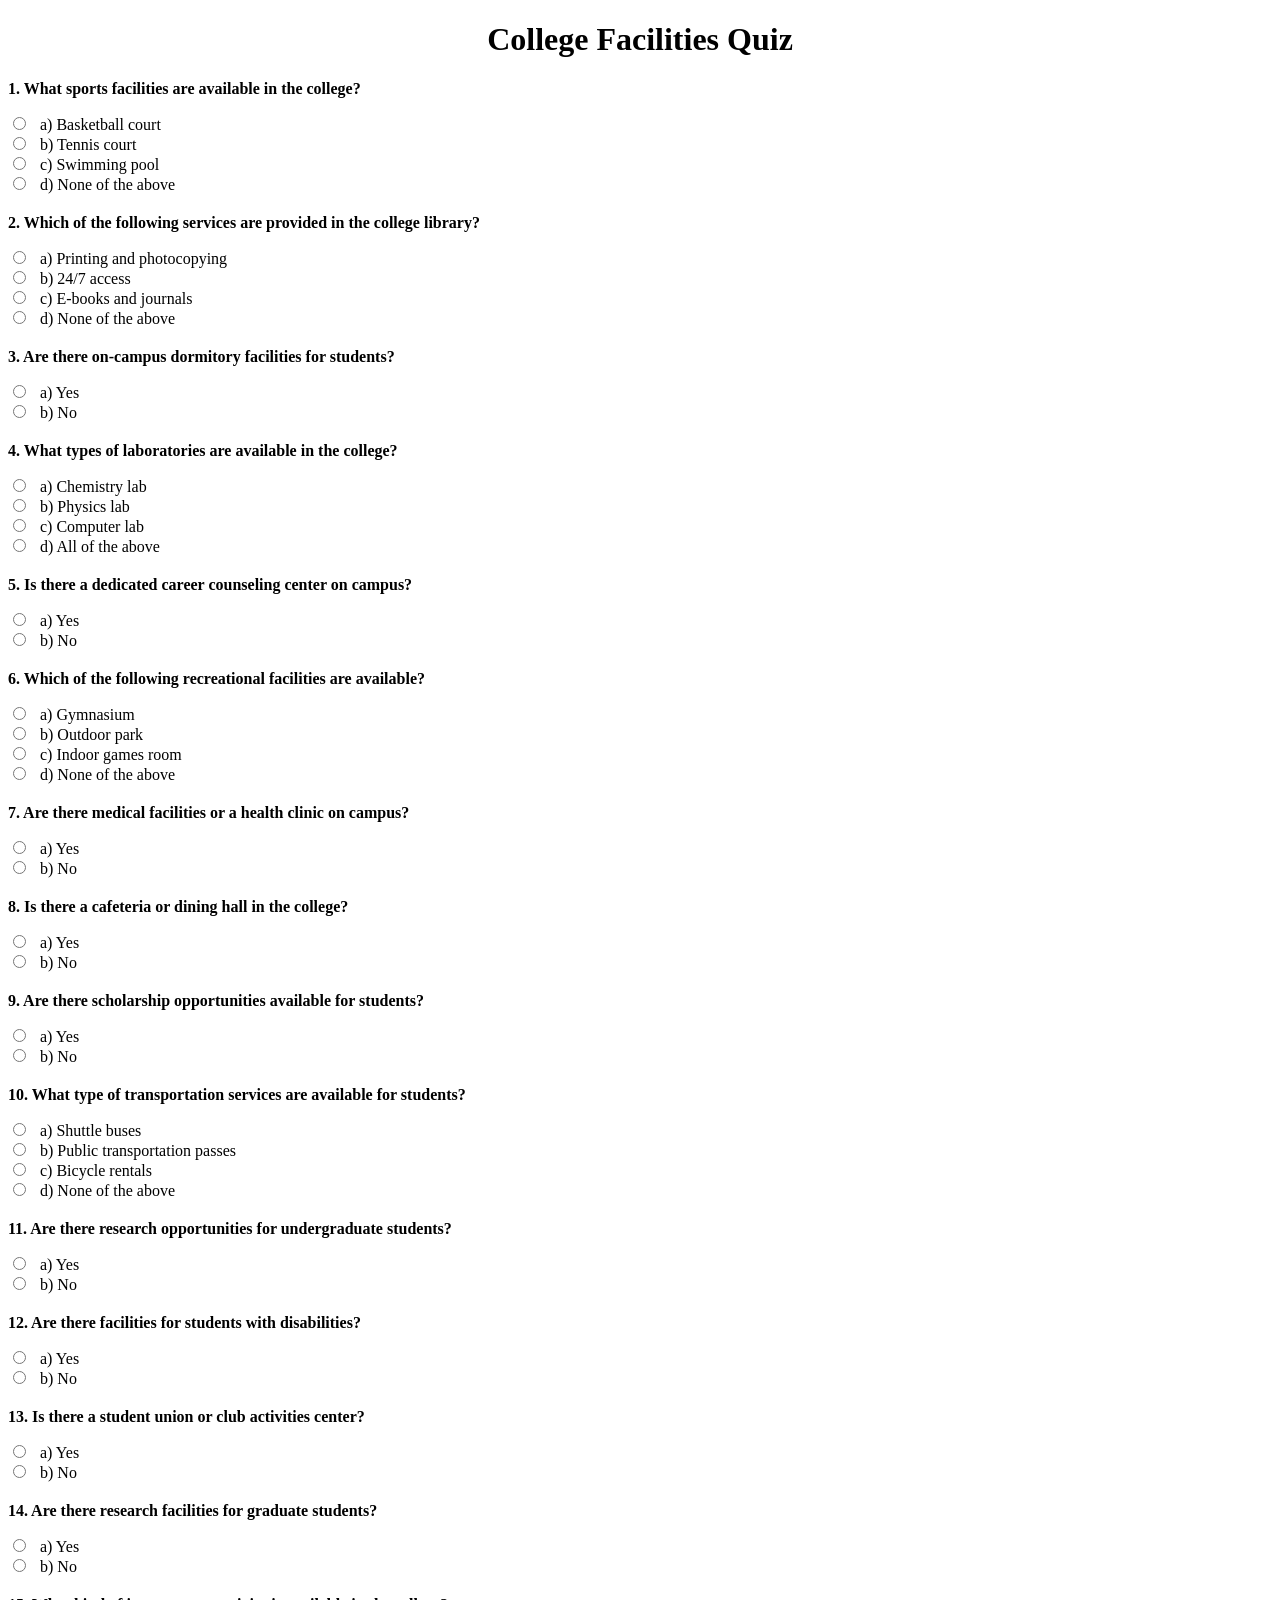
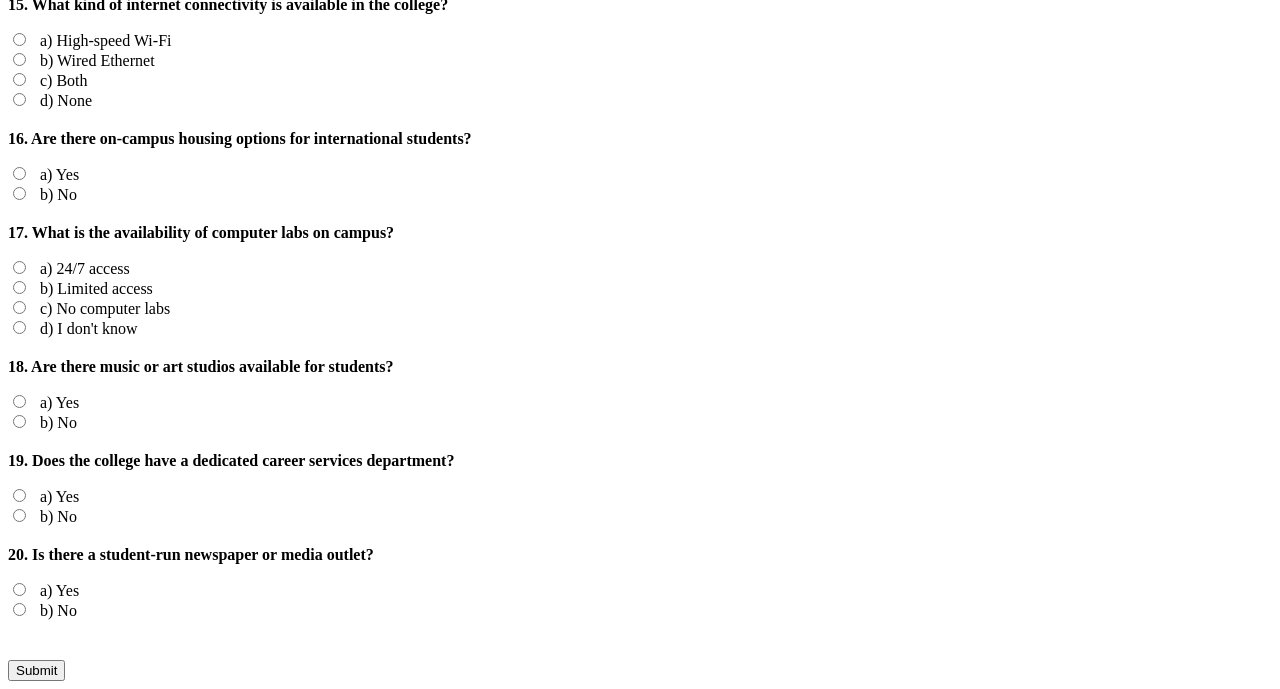
<file: feedback.html>
<!DOCTYPE html>
<html>
<head>
    <meta charset="UTF-8">
    <title>College Facilities Quiz</title>
</head>
<body>
   
    <h1 style="text-align: center;">College Facilities Quiz</h1>
    <form id="quiz-form" action="thank1.html">
        <!-- Question 1 -->
        <div class="question" style="margin-bottom: 20px;">
            <p style="font-weight: bold;">1. What sports facilities are available in the college?</p>
            <input type="radio" name="q1" value="a" style="margin-right: 10px;"> a) Basketball court<br>
            <input type="radio" name="q1" value="b" style="margin-right: 10px;"> b) Tennis court<br>
            <input type="radio" name="q1" value="c" style="margin-right: 10px;"> c) Swimming pool<br>
            <input type="radio" name="q1" value="d" style="margin-right: 10px;"> d) None of the above<br>
        </div>

        <!-- Question 2 -->
        <div class="question" style="margin-bottom: 20px;">
            <p style="font-weight: bold;">2. Which of the following services are provided in the college library?</p>
            <input type="radio" name="q2" value="a" style="margin-right: 10px;"> a) Printing and photocopying<br>
            <input type="radio" name="q2" value="b" style="margin-right: 10px;"> b) 24/7 access<br>
            <input type="radio" name="q2" value="c" style="margin-right: 10px;"> c) E-books and journals<br>
            <input type="radio" name="q2" value="d" style="margin-right: 10px;"> d) None of the above<br>
        </div>

        <!-- Question 3 -->
        <div class="question" style="margin-bottom: 20px;">
            <p style="font-weight: bold;">3. Are there on-campus dormitory facilities for students?</p>
            <input type="radio" name="q3" value="a" style="margin-right: 10px;"> a) Yes<br>
            <input type="radio" name="q3" value="b" style="margin-right: 10px;"> b) No<br>
        </div>

        <!-- Question 4 -->
        <div class="question" style="margin-bottom: 20px;">
            <p style="font-weight: bold;">4. What types of laboratories are available in the college?</p>
            <input type="radio" name="q4" value="a" style="margin-right: 10px;"> a) Chemistry lab<br>
            <input type="radio" name="q4" value="b" style="margin-right: 10px;"> b) Physics lab<br>
            <input type="radio" name="q4" value="c" style="margin-right: 10px;"> c) Computer lab<br>
            <input type="radio" name="q4" value="d" style="margin-right: 10px;"> d) All of the above<br>
        </div>

        <!-- Question 5 -->
        <div class="question" style="margin-bottom: 20px;">
            <p style="font-weight: bold;">5. Is there a dedicated career counseling center on campus?</p>
            <input type="radio" name="q5" value="a" style="margin-right: 10px;"> a) Yes<br>
            <input type="radio" name="q5" value="b" style="margin-right: 10px;"> b) No<br>
        </div>

        <!-- Question 6 -->
        <div class="question" style="margin-bottom: 20px;">
            <p style="font-weight: bold;">6. Which of the following recreational facilities are available?</p>
            <input type="radio" name="q6" value="a" style="margin-right: 10px;"> a) Gymnasium<br>
            <input type="radio" name="q6" value="b" style="margin-right: 10px;"> b) Outdoor park<br>
            <input type="radio" name="q6" value="c" style="margin-right: 10px;"> c) Indoor games room<br>
            <input type="radio" name="q6" value="d" style="margin-right: 10px;"> d) None of the above<br>
        </div>

        <!-- Question 7 -->
        <div class="question" style="margin-bottom: 20px;">
            <p style="font-weight: bold;">7. Are there medical facilities or a health clinic on campus?</p>
            <input type="radio" name="q7" value="a" style="margin-right: 10px;"> a) Yes<br>
            <input type="radio" name="q7" value="b" style="margin-right: 10px;"> b) No<br>
        </div>

        <!-- Question 8 -->
        <div class="question" style="margin-bottom: 20px;">
            <p style="font-weight: bold;">8. Is there a cafeteria or dining hall in the college?</p>
            <input type="radio" name="q8" value="a" style="margin-right: 10px;"> a) Yes<br>
            <input type="radio" name="q8" value="b" style="margin-right: 10px;"> b) No<br>
        </div>

        <!-- Question 9 -->
        <div class="question" style="margin-bottom: 20px;">
            <p style="font-weight: bold;">9. Are there scholarship opportunities available for students?</p>
            <input type="radio" name="q9" value="a" style="margin-right: 10px;"> a) Yes<br>
            <input type="radio" name="q9" value="b" style="margin-right: 10px;"> b) No<br>
        </div>

        <!-- Question 10 -->
        <div class="question" style="margin-bottom: 20px;">
            <p style="font-weight: bold;">10. What type of transportation services are available for students?</p>
            <input type="radio" name="q10" value="a" style="margin-right: 10px;"> a) Shuttle buses<br>
            <input type="radio" name="q10" value="b" style="margin-right: 10px;"> b) Public transportation passes<br>
            <input type="radio" name="q10" value="c" style="margin-right: 10px;"> c) Bicycle rentals<br>
            <input type="radio" name="q10" value="d" style="margin-right: 10px;"> d) None of the above<br>
        </div>

        <!-- Question 11 -->
        <div class="question" style="margin-bottom: 20px;">
            <p style="font-weight: bold;">11. Are there research opportunities for undergraduate students?</p>
            <input type="radio" name="q11" value="a" style="margin-right: 10px;"> a) Yes<br>
            <input type="radio" name="q11" value="b" style="margin-right: 10px;"> b) No<br>
        </div>

        <!-- Question 12 -->
        <div class="question" style="margin-bottom: 20px;">
            <p style="font-weight: bold;">12. Are there facilities for students with disabilities?</p>
            <input type="radio" name="q12" value="a" style="margin-right: 10px;"> a) Yes<br>
            <input type="radio" name="q12" value="b" style="margin-right: 10px;"> b) No<br>
        </div>

        <!-- Question 13 -->
        <div class="question" style="margin-bottom: 20px;">
            <p style="font-weight: bold;">13. Is there a student union or club activities center?</p>
            <input type="radio" name="q13" value="a" style="margin-right: 10px;"> a) Yes<br>
            <input type="radio" name="q13" value="b" style="margin-right: 10px;"> b) No<br>
        </div>

        <!-- Question 14 -->
        <div class="question" style="margin-bottom: 20px;">
            <p style="font-weight: bold;">14. Are there research facilities for graduate students?</p>
            <input type="radio" name="q14" value="a" style="margin-right: 10px;"> a) Yes<br>
            <input type="radio" name="q14" value="b" style="margin-right: 10px;"> b) No<br>
        </div>

        <!-- Question 15 -->
        <div class="question" style="margin-bottom: 20px;">
            <p style="font-weight: bold;">15. What kind of internet connectivity is available in the college?</p>
            <input type="radio" name="q15" value="a" style="margin-right: 10px;"> a) High-speed Wi-Fi<br>
            <input type="radio" name="q15" value="b" style="margin-right: 10px;"> b) Wired Ethernet<br>
            <input type="radio" name="q15" value="c" style="margin-right: 10px;"> c) Both<br>
            <input type="radio" name="q15" value="d" style="margin-right: 10px;"> d) None<br>
        </div>

        <!-- Question 16 -->
        <div class="question" style="margin-bottom: 20px;">
            <p style="font-weight: bold;">16. Are there on-campus housing options for international students?</p>
            <input type="radio" name="q16" value="a" style="margin-right: 10px;"> a) Yes<br>
            <input type="radio" name="q16" value="b" style="margin-right: 10px;"> b) No<br>
        </div>

        <!-- Question 17 -->
        <div class="question" style="margin-bottom: 20px;">
            <p style="font-weight: bold;">17. What is the availability of computer labs on campus?</p>
            <input type="radio" name="q17" value="a" style="margin-right: 10px;"> a) 24/7 access<br>
            <input type="radio" name="q17" value="b" style="margin-right: 10px;"> b) Limited access<br>
            <input type="radio" name="q17" value="c" style="margin-right: 10px;"> c) No computer labs<br>
            <input type="radio" name="q17" value="d" style="margin-right: 10px;"> d) I don't know<br>
        </div>

        <!-- Question 18 -->
        <div class="question" style="margin-bottom: 20px;">
            <p style="font-weight: bold;">18. Are there music or art studios available for students?</p>
            <input type="radio" name="q18" value="a" style="margin-right: 10px;"> a) Yes<br>
            <input type="radio" name="q18" value="b" style="margin-right: 10px;"> b) No<br>
        </div>

        <!-- Question 19 -->
        <div class="question" style="margin-bottom: 20px;">
            <p style="font-weight: bold;">19. Does the college have a dedicated career services department?</p>
            <input type="radio" name="q19" value="a" style="margin-right: 10px;"> a) Yes<br>
            <input type="radio" name="q19" value="b" style="margin-right: 10px;"> b) No<br>
        </div>

        <!-- Question 20 -->
        <div class="question" style="margin-bottom: 20px;">
            <p style="font-weight: bold;">20. Is there a student-run newspaper or media outlet?</p>
            <input type="radio" name="q20" value="a" style="margin-right: 10px;"> a) Yes<br>
            <input type="radio" name="q20" value="b" style="margin-right: 10px;"> b) No<br>
        </div>

        <input type="submit" value="Submit" style="margin-top: 20px;">
    </form>
</body>
</html>
</file>
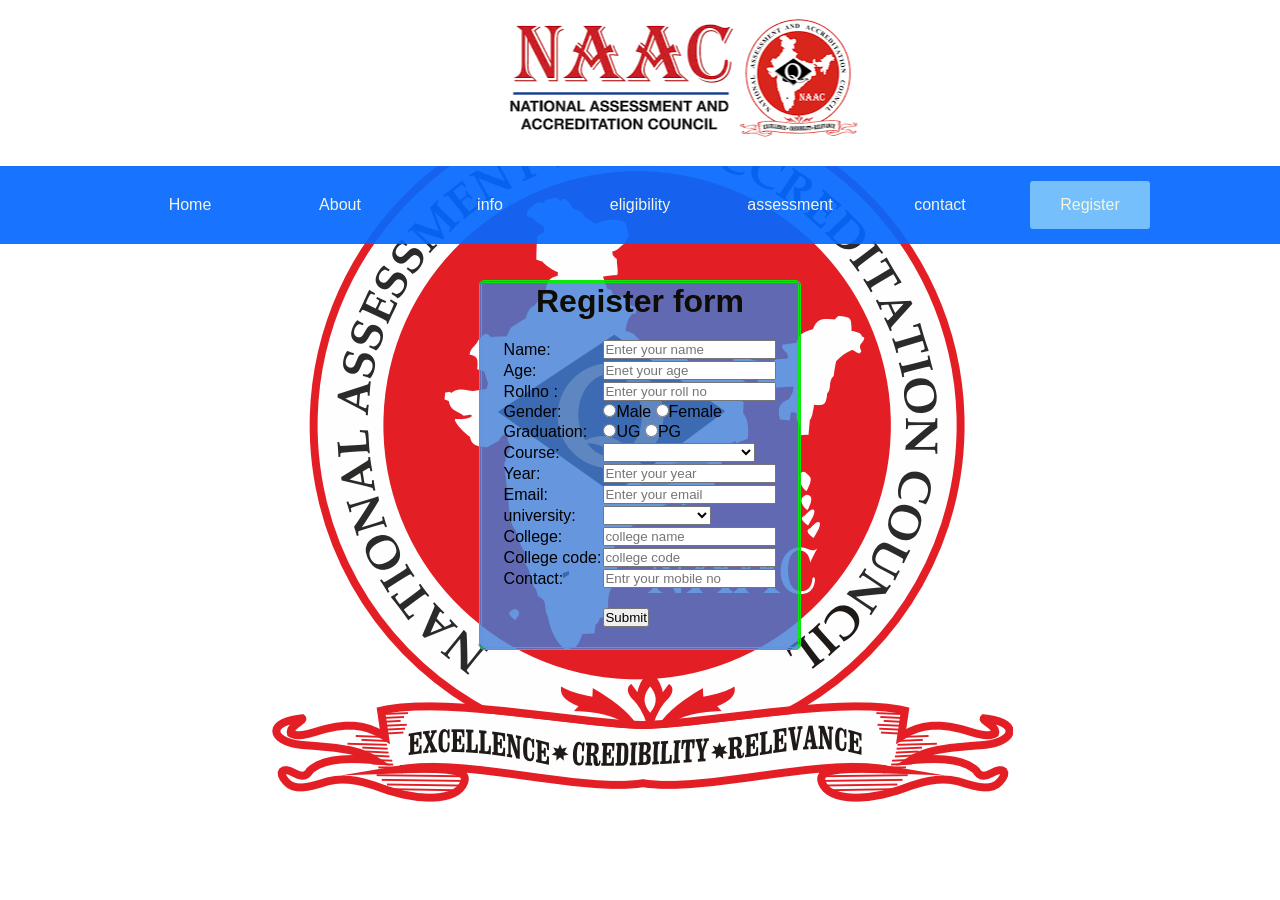
<file: register.html>
<html> 
    <head>
        <link rel="stylesheet" href="project2.css">
        <style>
         body
{
background-image: url(logo1.png);
height: 500px;
background-position:center;
background-repeat:no-repeat;
font-family:sans-serif;
background-attachment: fixed;
}
</style>
        
    </head>
    <body>
    <img src="img008.png" >
        <div class="menu-bar">



    <ul> 
        <li><a href="project2.html">Home</a></li>
        <li ><a href="about.html">About</a></li>
        <li><a href="vision.html">info</a></li>
        <li><a href="eligiblity.html">eligibility</a></li>
        <li><a href="assesment.html">assessment</a></li>
        <li><a href="contact.html">contact</a></li>
        <li class="active"><a href="register.html">Register</a></li>
    </ul>
    </div>
    <br><br>
<p style="background-image: url('pic01.jpg');"></p>
<center>
<div class="table3">
<center>
<h1>Register form</h1>
<br>
<form action="thank.html">
    <table>

         <tr>
               <td>Name:</td> <td><input type="text" placeholder="Enter your name"> </td>
         </tr>

         <tr>
               <td>Age:</td> <td><input type="number" placeholder="Enet your age"> </td>
         </tr>

         <tr>
              <td>Rollno :</td> <td><input type="text" placeholder="Enter your roll no"> </td>
         </tr>

         <tr>
            <td>Gender:</td> 
            <td><input type="radio" name="gender">Male
                <input type="radio"name="gender">Female 
            </td>
         </tr>
         <tr>
            <td>Graduation:</td>
             <td><input type="radio" name="graduation">UG
                 <input type="radio" name="graduation">PG
             </td>
         </tr>
         <tr>
            <td>Course:</td>
             <td>
                <select>
                    <option></option>
                    <option>English </option>
                    <option>Tamil</option>
                    <option>Maths</option>
                    <option>Ecnomics</option>
                    <option>History</option>
                    <option>Gegorphy</option>
                    <option>Visual communication</option>
                    <option>Computer science</option>
                    <option>Botnay</option>
                    <option>Chemistry</option>
                    <option></option>
                </select>
            </td>
         </tr>
         <tr>
            
            <td>Year:</td> <td><input type="text" placeholder="Enter your year"> </td>
         </tr>
         <tr>
            <td>Email:</td> <td><input type="email" placeholder="Enter your email"> </td>
         </tr>
         <tr>
            <td>university:</td>
             <td>
                <select>
                    <option></option>
                    <option>Anna</option>
                    <option>Bharathidasan</option>
                    <option>Alagappa</option>
                    <option>Medras</option>
                    <option>Barathiar</option>
                    <option>Tamil</option>
                    <option>Periyar</option>
                </select>
             </td>
         </tr>
         <tr>
            <td>College:</td> <td><input type="text" placeholder="college name"> </td>
         </tr>
         <tr>
            <td>College code:</td><td><input type="text" placeholder="college code"> </td>
         </tr>
         <tr>
            <td>Contact:</td><td><input type="text"placeholder="Entr your mobile no"></td>
         </tr>
         <tr>
            <td></td>
            <td>
               <br>
              <input type="submit">  
            </td>
         </tr>
    </table>
    <br>
</form>
</center>
</div>
</center>
   
</body>
</file>
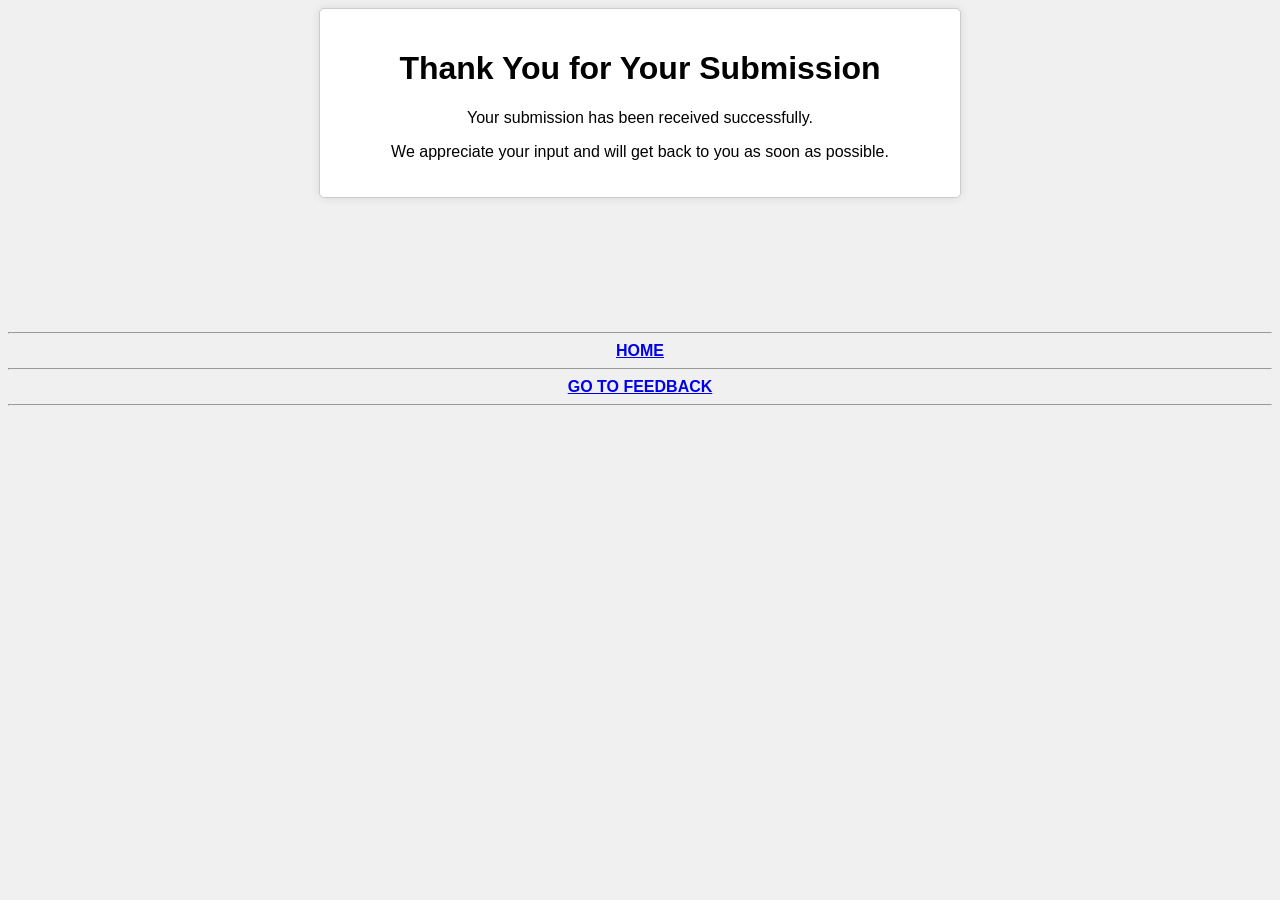
<file: thank.html>
<!DOCTYPE html>
<html lang="en">
<head>
    <meta charset="UTF-8">
    <meta name="viewport" content="width=device-width, initial-scale=1.0">
    <title>Thank You for Submission</title>
    <!-- You can add CSS styling here if desired -->
    <style>
        body {
            font-family: Arial, sans-serif;
            text-align: center;
            background-color: #f0f0f0;
        }
        .container {
            max-width: 600px;
            margin: 0 auto;
            padding: 20px;
            background-color: #ffffff;
            border: 1px solid #ccc;
            border-radius: 5px;
            box-shadow: 0 0 10px rgba(0, 0, 0, 0.1);
        }
    </style>
</head>
<body>
    <div class="container">
        <h1>Thank You for Your Submission</h1>
        <p>Your submission has been received successfully.</p>
        <p>We appreciate your input and will get back to you as soon as possible.</p>
        <!-- You can add more content or links here if needed -->
    </div>
    <br><br><br><br><br><br><br>
    <hr>
    <a href="project2.html"><strong>HOME</strong></a><hr>
    <a href="feedback.html"><strong>GO TO FEEDBACK</strong></a><hr>
    

</body>
</html>
</file>
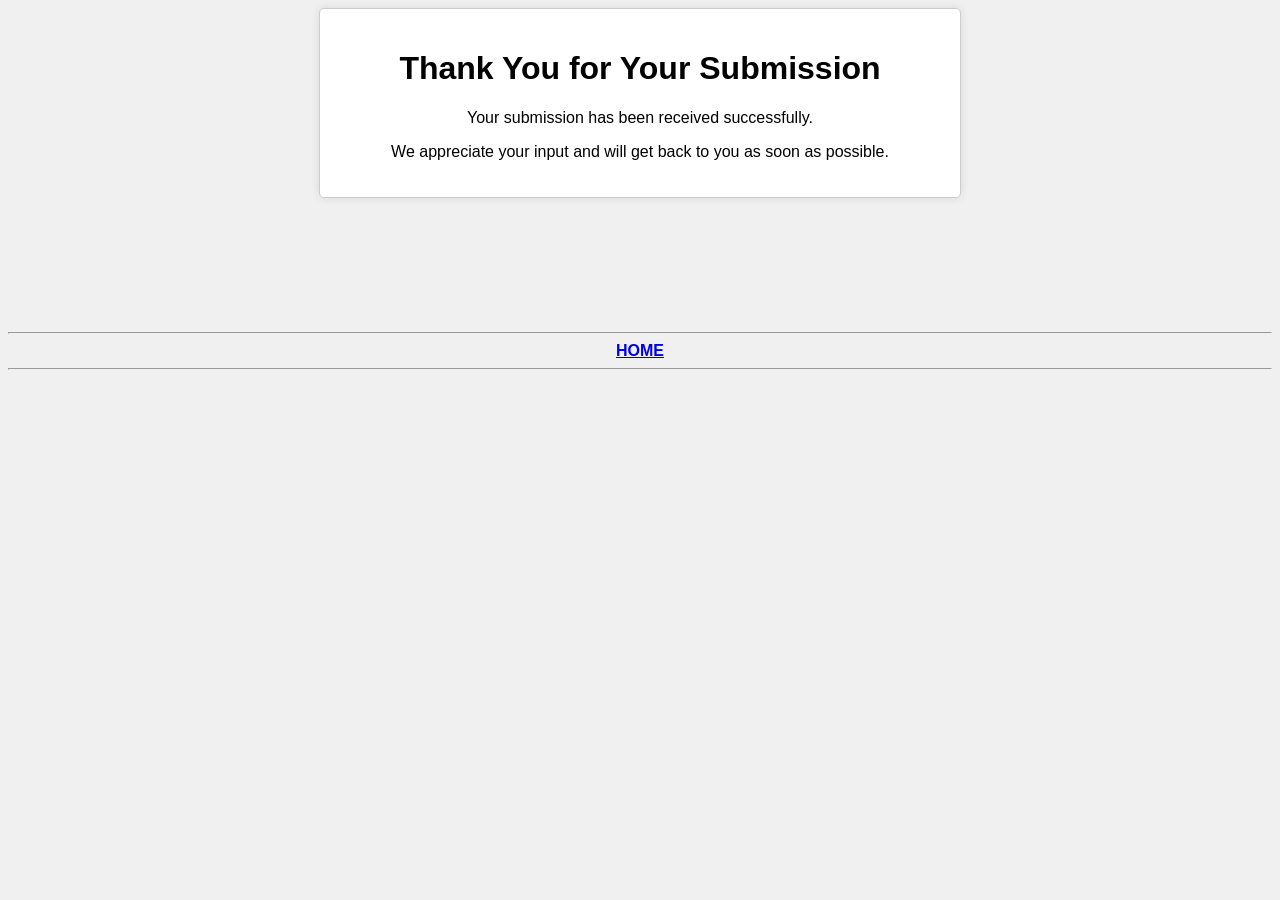
<file: thank1.html>
<!DOCTYPE html>
<html lang="en">
<head>
    <meta charset="UTF-8">
    <meta name="viewport" content="width=device-width, initial-scale=1.0">
    <title>Thank You for Submission</title>
    <!-- You can add CSS styling here if desired -->
    <style>
        body {
            font-family: Arial, sans-serif;
            text-align: center;
            background-color: #f0f0f0;
        }
        .container {
            max-width: 600px;
            margin: 0 auto;
            padding: 20px;
            background-color: #ffffff;
            border: 1px solid #ccc;
            border-radius: 5px;
            box-shadow: 0 0 10px rgba(0, 0, 0, 0.1);
        }
    </style>
</head>
<body>
    <div class="container">
        <h1>Thank You for Your Submission</h1>
        <p>Your submission has been received successfully.</p>
        <p>We appreciate your input and will get back to you as soon as possible.</p>
        <!-- You can add more content or links here if needed -->
    </div>
    <br><br><br><br><br><br><br>
    <hr>
    <a href="project2.html"><strong>HOME</strong></a><hr>
    

</body>
</html>
</file>
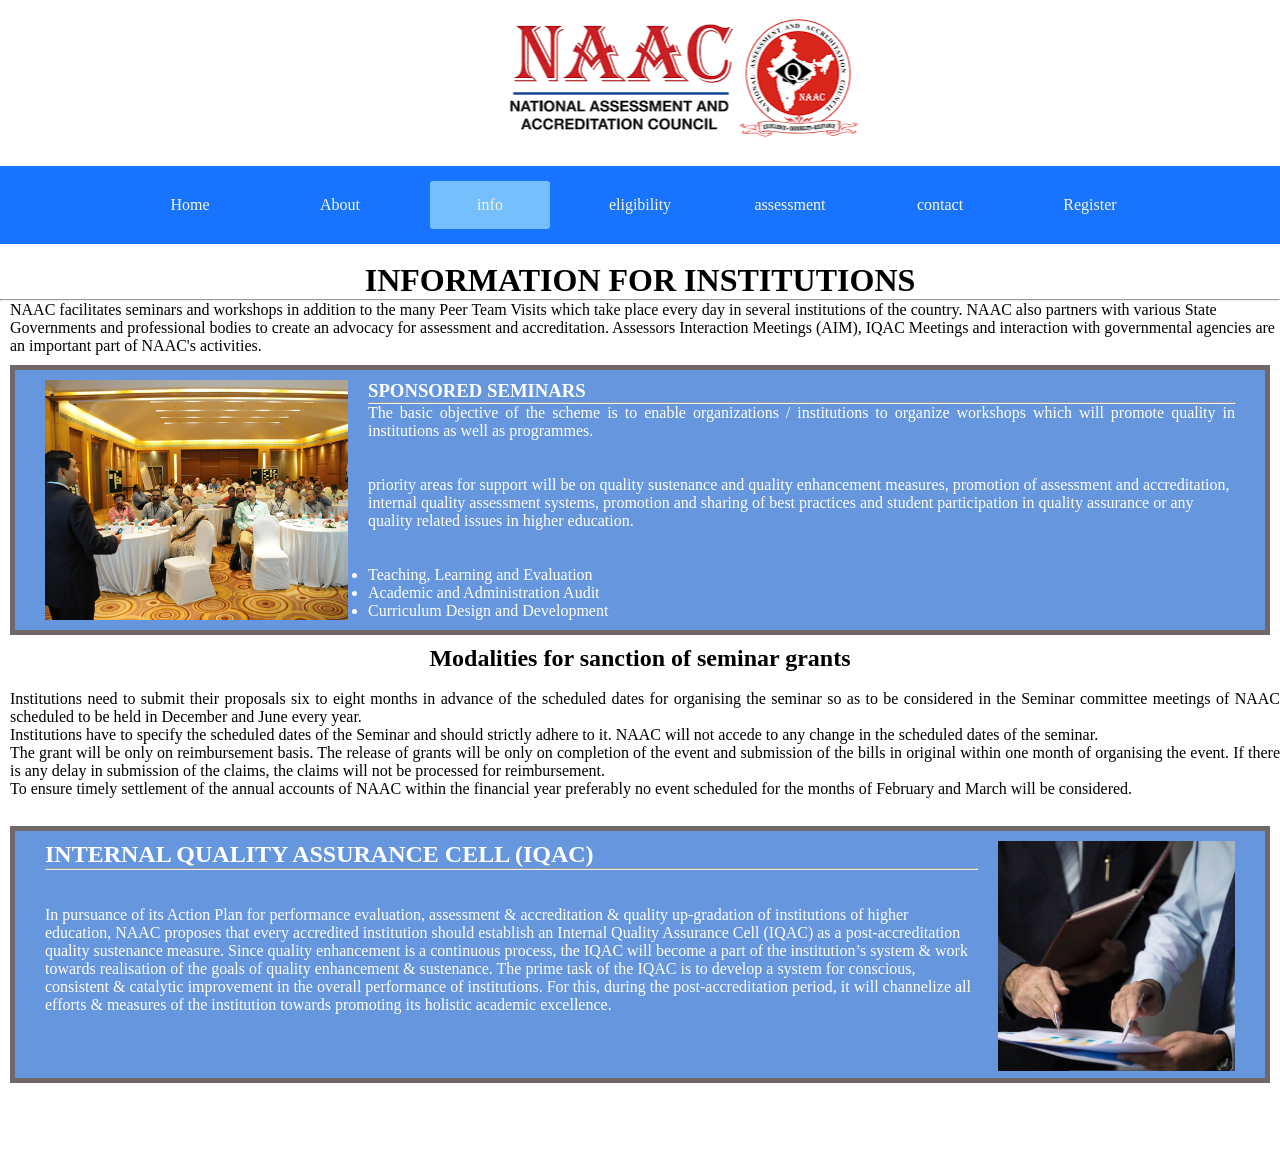
<file: vision.html>
<html> 
    <head>
        <link rel="stylesheet" href="project2.css">
        
    </head>
    <body>
    <img src="img008.png" >
        <div class="menu-bar">



    <ul> 
        <li><a href="project2.html">Home</a></li>
        <li><a href="about.html">About</a></li>
        <li class="active" ><a href="vision.html">info</a></li>
        <li><a href="eligiblity.html">eligibility</a></li>
        <li><a href="assesment.html">assessment</a></li>
        <li><a href="contact.html">contact</a></li>
        <li><a href="register.html">Register</a></li>
    </ul>
    </div>

    <br>
    <center>
        <h1>
            INFORMATION FOR INSTITUTIONS
        </h1>
    </center>
    <hr>
    <p style="padding-left: 10px;">
        NAAC facilitates seminars and workshops in addition to  the many Peer Team Visits which take place every day in several institutions of the country. NAAC also partners with various State Governments and professional bodies to create an advocacy for assessment and accreditation. Assessors Interaction Meetings (AIM), IQAC Meetings and interaction with governmental agencies are an important part of NAAC's activities.
    </p>
    <div class="box2">
         <img src="sminar1.jpg"style="float:left;margin-right: 20px; height: 240px;" />
         <h3>SPONSORED SEMINARS</h3>
         <hr>
        <p style="text-align: justify;">The basic objective of the scheme is to enable organizations / institutions to organize workshops which will promote quality in institutions as well as programmes.</p>
        <br><br><p>priority areas for support will be on quality sustenance and quality enhancement measures, promotion of assessment and accreditation, internal quality assessment systems, promotion and sharing of best practices and student participation in quality assurance or any quality related issues in higher education.</p>
          <br><br>
      <ul>
         <li>Teaching, Learning and Evaluation</li>
         <li>Academic and Administration Audit</li>
         <li>Curriculum Design and Development</li>
        </ul>
</div>

    <center>
        <h2>
            Modalities for sanction of seminar grants
        </h2>
    </center>
    <br>
    <p>
        <ul style="padding-left: 10px;">
            <li style="text-align: justify;">Institutions need to submit their proposals six to eight months in advance of the scheduled dates for organising the seminar so as to be considered in the Seminar committee meetings of NAAC scheduled to be held in December and June every year.</li>
            <li style="text-align: justify;">Institutions have to specify the scheduled dates of the Seminar and should strictly adhere to it. NAAC will not accede to any change in the scheduled dates of the seminar.</li>
            <li style="text-align: justify;">The grant will be only on reimbursement basis. The release of grants will be only on completion of the event and submission of the bills in original within one month of organising the event. If there is any delay in submission of the claims, the claims will not be processed for reimbursement.</li>
            <li style="text-align: justify;">To ensure timely settlement of the annual accounts of NAAC within the financial year preferably no event scheduled for the months of February and March will be considered.</li>
            </ul>

    </p>
    <br>

<div class="box2">
       <img src="sminar2.jpg" style="float:right;margin-left: 20px; height: 230px;" />
    
        <h2>
            INTERNAL QUALITY ASSURANCE CELL (IQAC)
        </h2>
        <hr>
        <br>
        <br>
        <p>
            In pursuance of its Action Plan for performance evaluation, assessment & accreditation & quality up-gradation of institutions of higher education, NAAC proposes that every accredited institution should establish an Internal Quality Assurance Cell (IQAC) as a post-accreditation quality sustenance measure. Since quality enhancement is a continuous process, the IQAC will become a part of the institution’s system & work towards realisation of the goals of quality enhancement & sustenance. The prime task of the IQAC is to develop a system for conscious, consistent & catalytic improvement in the overall performance of institutions. For this, during the post-accreditation period, it will channelize all efforts & measures of the institution towards promoting its holistic academic excellence.


        </p><br>
        <br>
        <br>
    

</div>
<br><br><br><br>

    </body>
</file>
<file: project2.css>
*
{
    padding:0;
    margin:0;
    box-sizing: border-box;
}


.menu-bar 
{
    background: rgb();
    background-color: rgba(4, 104, 255, 0.918);
    text-align:center;
}
.menu-bar ul
{
    display: inline-flex;
    list-style: none;
    color: beige;
}
.menu-bar ul li
{
    width: 120px;
    margin: 15px;
    padding: 15px;
}
.menu-bar ul li a
{
    text-decoration: none;
    color: beige;
}
.active,.menu-bar ul li:hover
{
    background-color: rgb(117, 191, 252);
    border-radius: 3px;
}
.sub-menu-1
{
    display:none;
}
.menu-bar ul li:hover .sub-menu-1
{
     display: block;
     position:absolute;
     background: rgb(117, 191, 252);
     margin-top: 15px;
     margin-left: -15px;
}
.menu-bar ul li:hover .sub-menu-1 ul
{
    display:block;
    margin: 10px;
}
.menu-bar ul li:hover .sub-menu-1 ul li
{
    width:150px;
    padding:10px;
    border-bottom:1px dotted #fff;
    background: transparent;
    border-radius: 0;
    text-align: left;
}
.menu-bar ul li:hover .sub-menu-1 ul li:last-child
{
    border-bottom: none;
}

.box
{
    margin: 10px; 
    background-color: rgba(64, 124, 214, 0.8);
    color: #fff;
    text-align: center;
    border-width: 5px;
    border-style: solid;
    border-color: rgb(112, 103, 103);
    padding-top: 10px;
    padding-bottom: 10px;
}
.bor
{
    margin: 15px;
}

.box1{
    padding-top: 10px;
    padding-bottom: 10px;
    margin: 10px; 
    background-color: rgba(64, 124, 214, 0.8);
    color: #fff;
    text-align: center;
    border-width: 5px;
    border-style: solid;
    border-color: rgb(112, 103, 103);
}
.box2{
    padding-top: 10px;
    padding-left: 30px;
    padding-right: 30px;
    padding-bottom: 10px;
    margin: 10px; 
    background-color: rgba(64, 124, 214, 0.8);
    color: #fff;
    border-width: 5px;
    border-style: solid;
    border-color: rgb(112, 103, 103);

}
.box3{
    float: left;
}
.box4{
    padding-left: 200px;
    padding-top: 10px;
    padding-bottom: 10px;
    margin: 10px; 
    background-color: rgba(64, 124, 214, 0.8);
    color: #fff;
    border-width: 5px;
    border-style: solid;
    border-color: rgb(112, 103, 103);
}

.container{
    width: 700px;
    margin: 0 auto;
}
.list1,.list2,.list3{
    align-items: center;
    width: 200px;
    float:left;
    margin: 10px;
    
}
.container,.list1,.list2,.list3{
    background-color: rgba(64, 124, 214, 0.8);
    border-width: 5px;
    border-style: solid;
    border-color: rgb(112, 103, 103);

}
.table{
    padding-left: 100px;
    padding-bottom: 15px;
    padding-top: 5px;
    margin: 10px; 
    background-color: rgba(248, 236, 236, 0.8);
    color: #0c0b0b;
    text-align: center;
    border-width: 5px;
    border-style: solid;
    border-color: rgb(112, 103, 103);
    


}  
.inline{
    padding-top: 10px;
    padding-left: 30px;
    padding-right: 30px;
    padding-bottom: 10px;
    margin: 10px; 
    background-color: rgba(64, 124, 214, 0.8);
    color: #fff;
    border-width: 5px;
    border-style: solid;
    border-color: rgb(112, 103, 103);
    display: inline;
}
.table2{

    padding-top: 10px;
    padding-left: 30px;
    padding-right: 30px;
    padding-bottom: 10px;
    margin: 10px; 
    background-color: rgba(64, 124, 214, 0.8);
    color: #fff;
    border-width: 5px;
    border-style: solid;
    border-color: rgb(112, 103, 103);

}
.table3{
    display:inline-block;
    background-color: rgba(64, 124, 214, 0.8);
    color: rgb(15, 11, 5);
    padding-left: 20px;
    padding-right: 20px;
    border-style: double;
    border-color: rgb(10, 231, 10);
    border-radius: 5px;   
}
</file>
